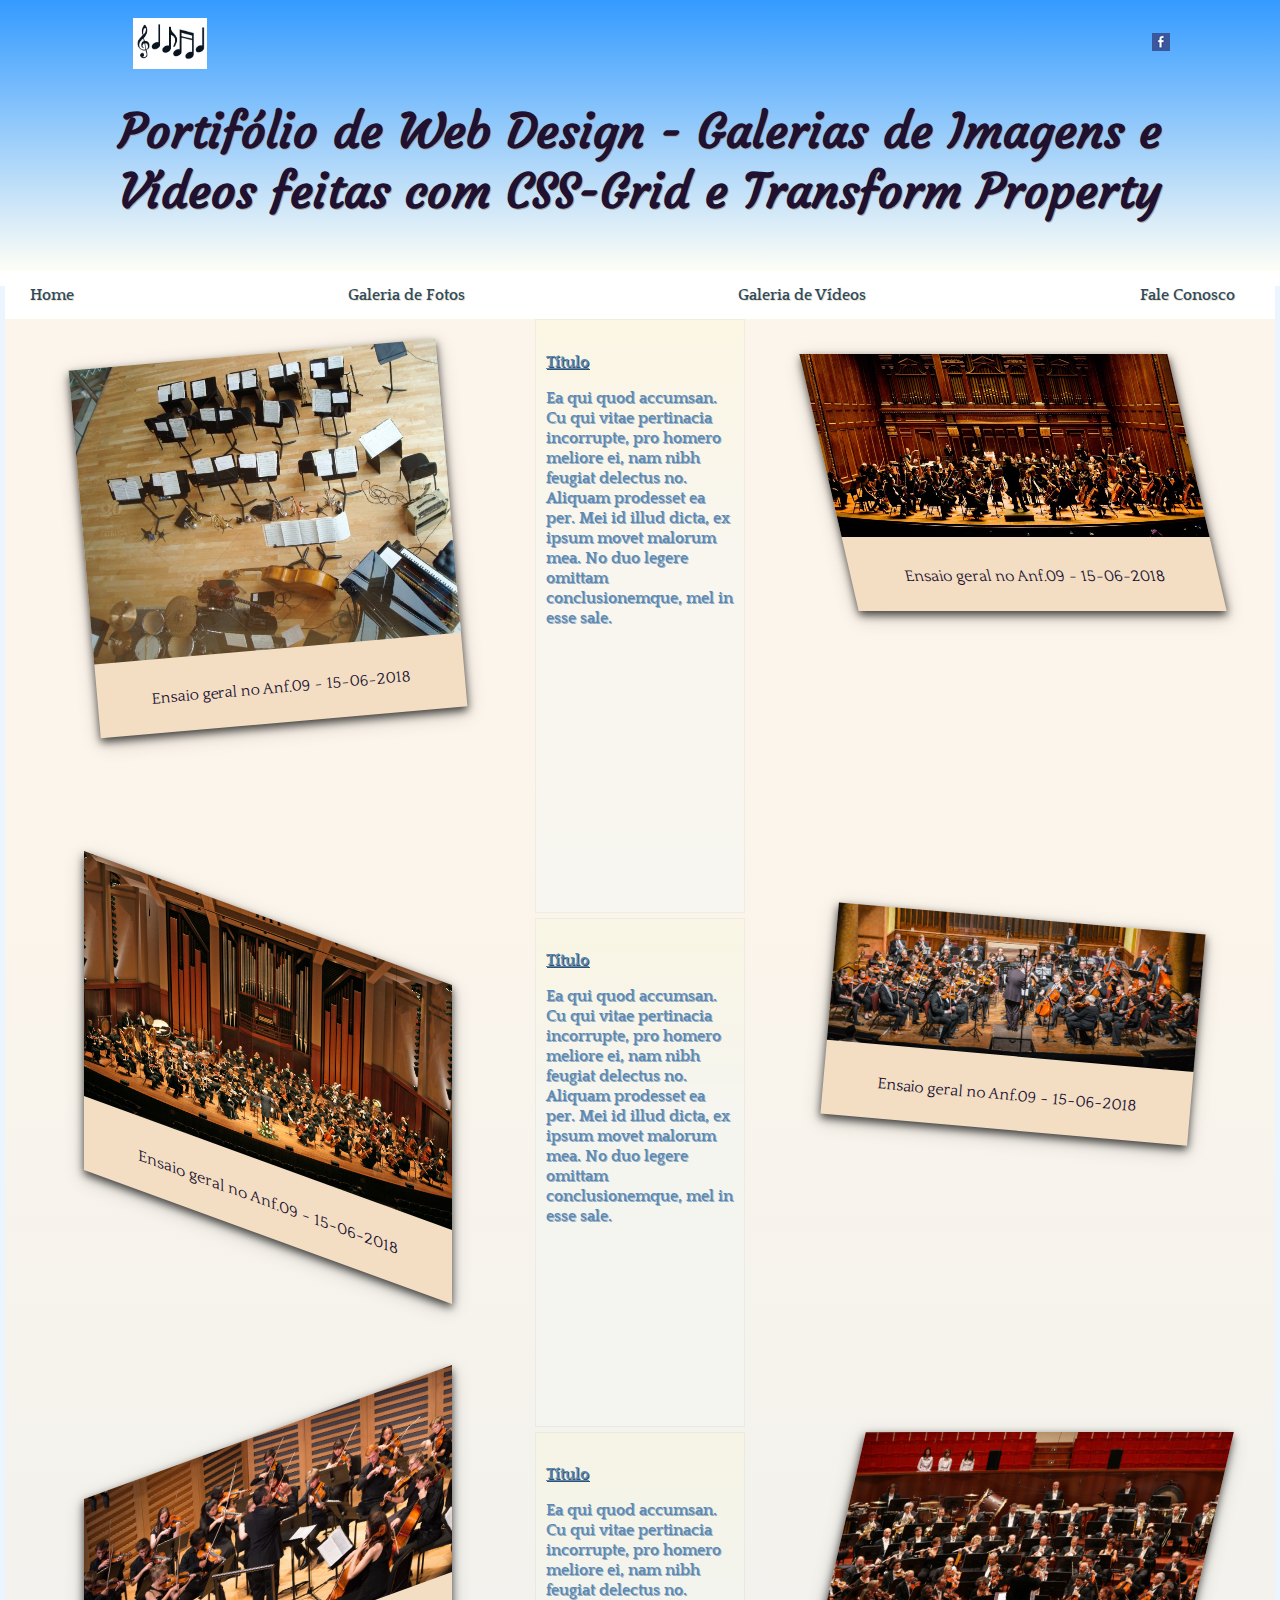
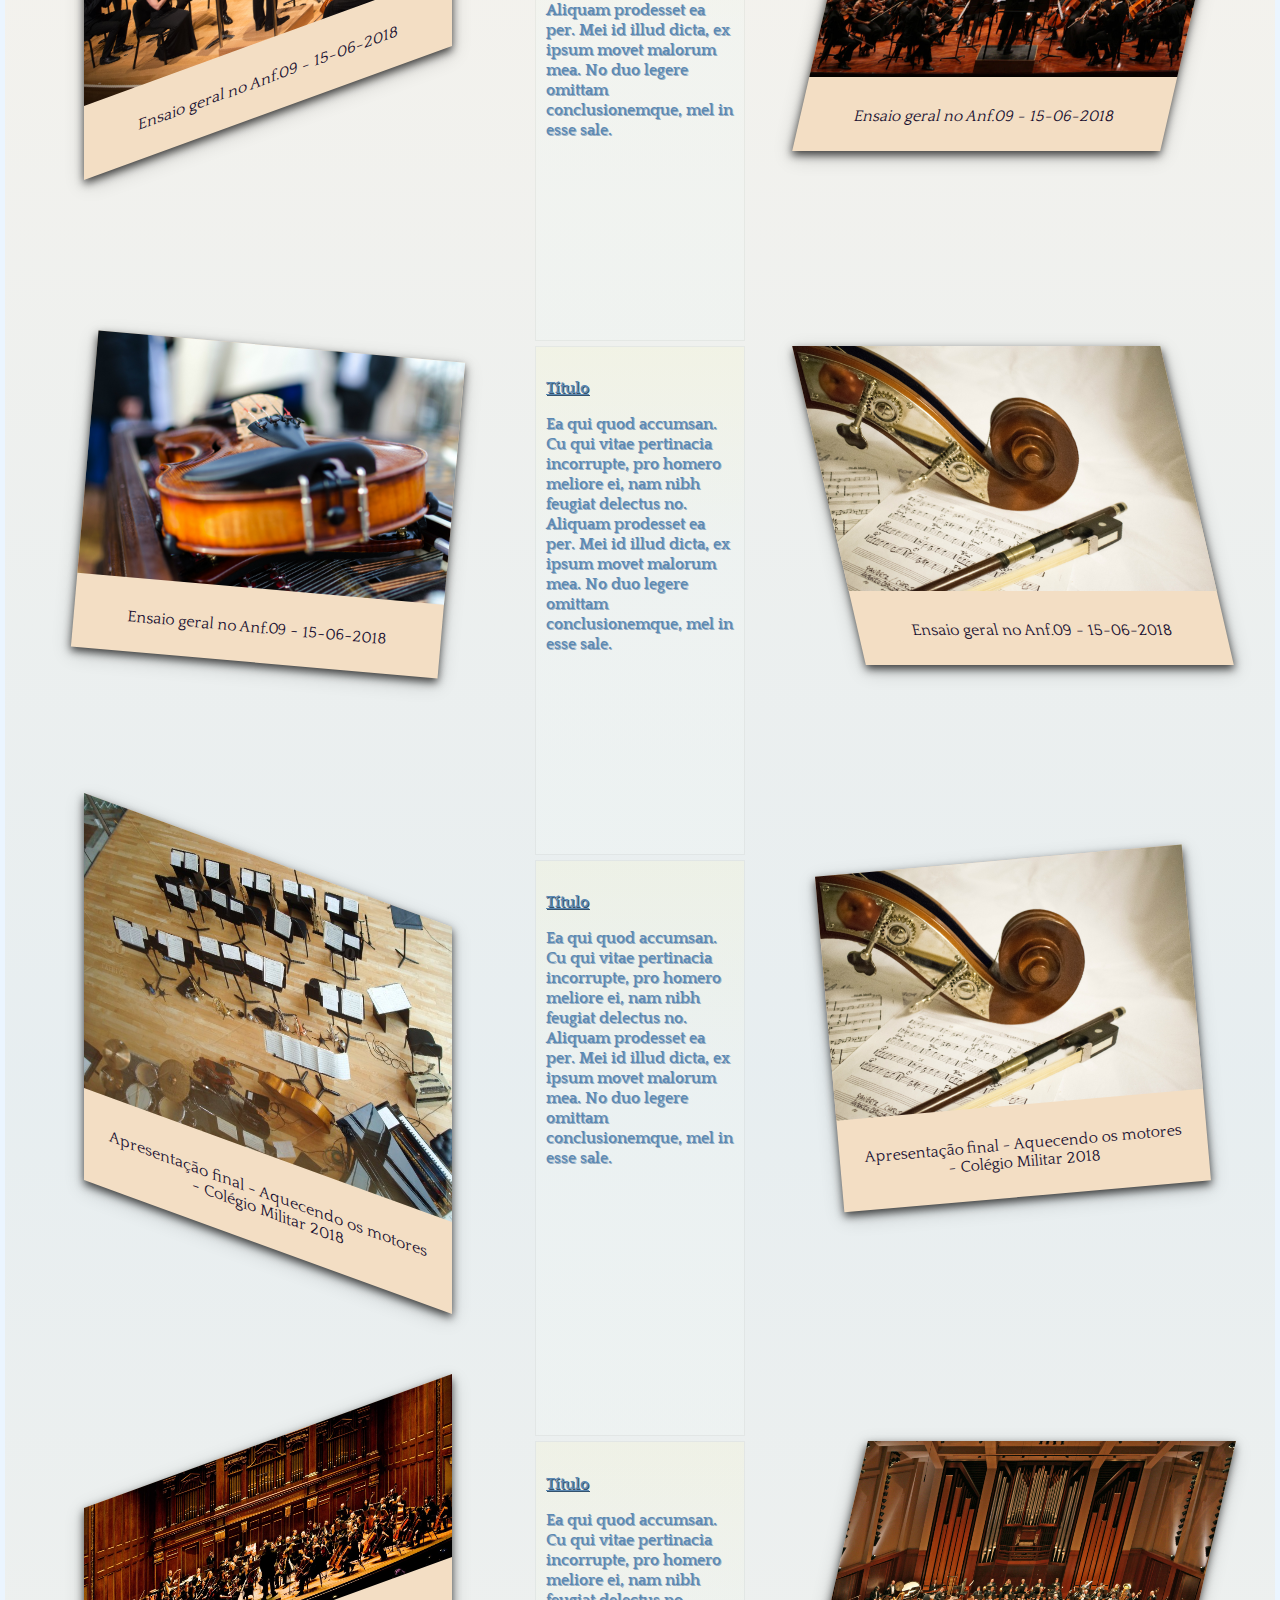
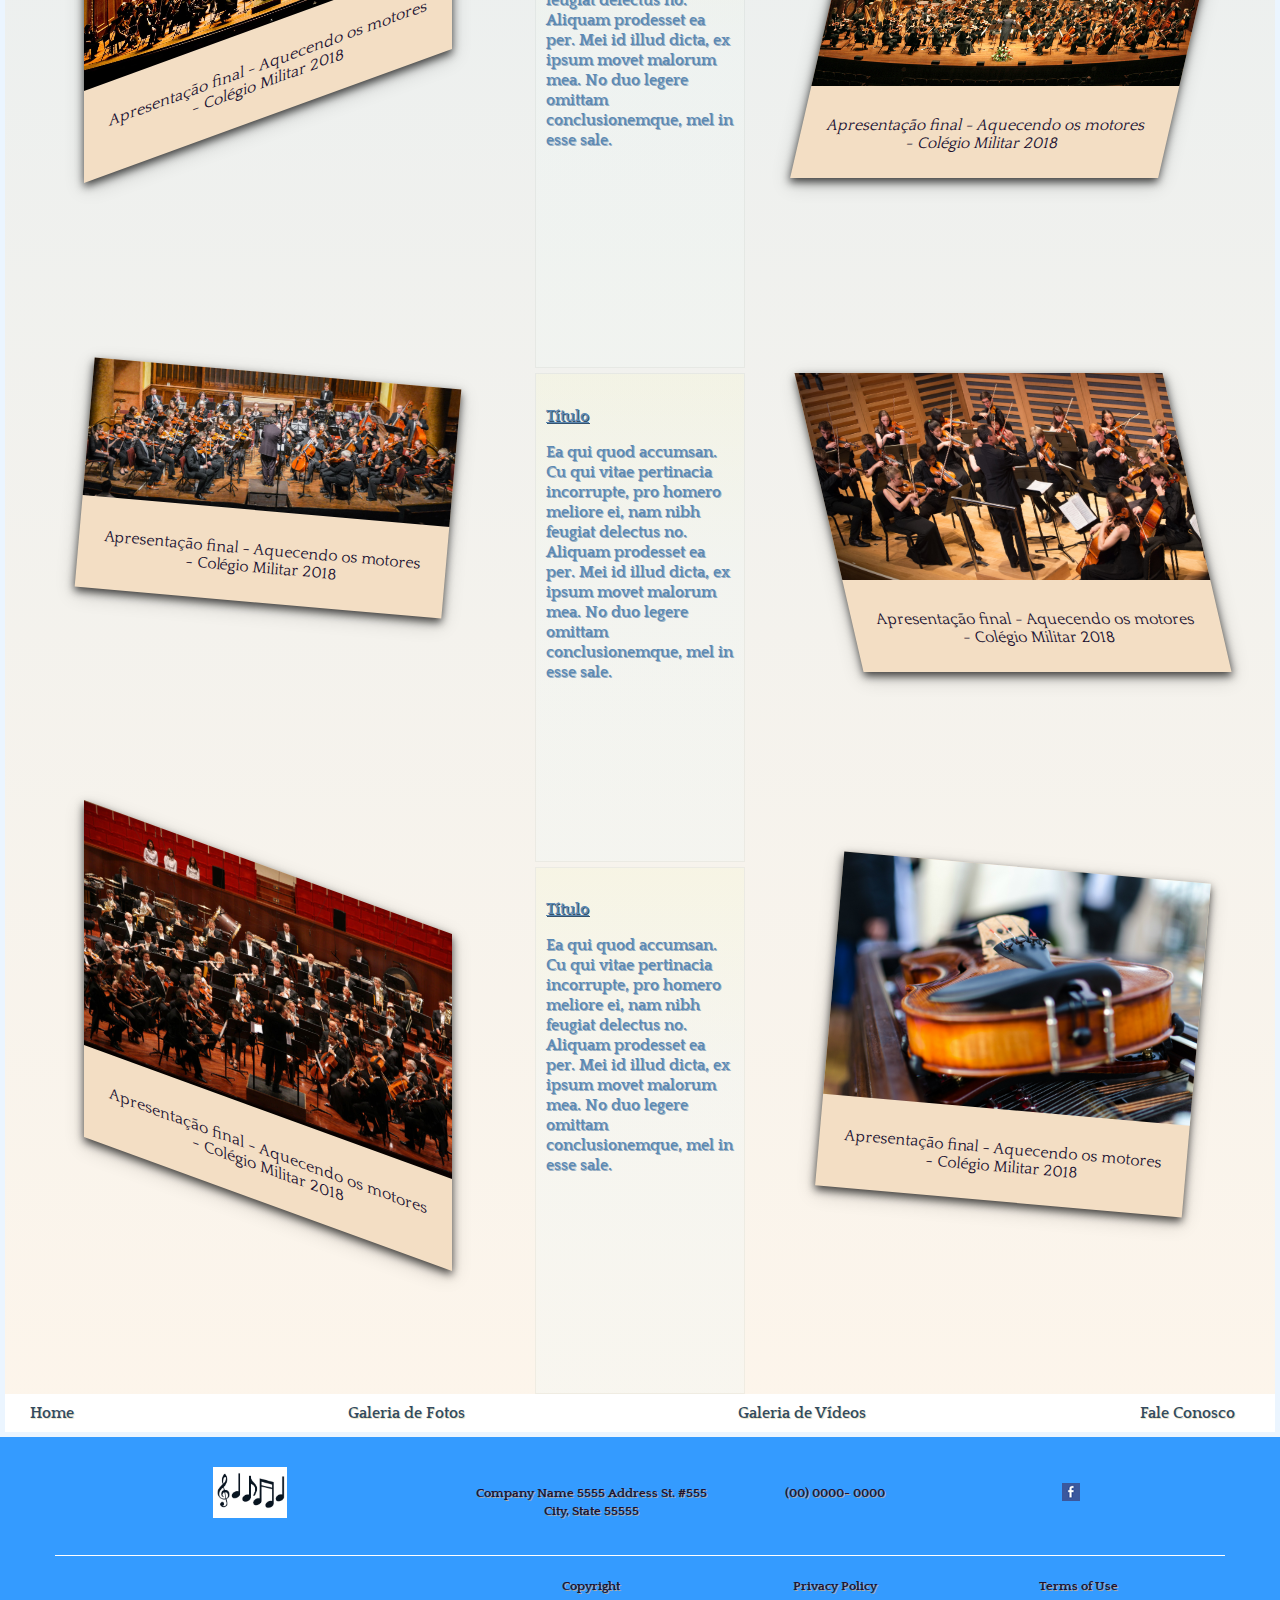
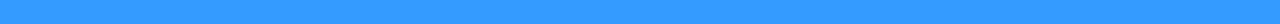
<file: coro-galeria-de-imagens-teste-de-borda.html>
<!DOCTYPE html>
<html>
  <head>
    <meta charset="UTF-8">
    <meta name="viewport" content="width=device-width, initial-scale=1.0">
    <title>Portifólio de Web Design - CSS3 com Grid System e Transform Property</title>
	<meta name="description" content="Mais um projeto web para portifólio. Trata-se de um Design em CSS3 com Grid System e Transform Property." />
	
	<link href="https://fonts.googleapis.com/css?family=Courgette" rel="stylesheet">
	<link href="https://fonts.googleapis.com/css?family=Quattrocento" rel="stylesheet">
	
    <!--<link rel="stylesheet" href="css/stylesheet-amigos-coralUNB.css" type="text/css"> -->
	<link rel="stylesheet" href="css/stylesheet-amigos-coralUNB-pagInternas.css" type="text/css">
	<link 
		rel="stylesheet" 
		href="https://use.fontawesome.com/releases/v5.0.13/css/all.css"
		integrity="sha384-DNOHZ68U8hZfKXOrtjWvjxusGo9WQnrNx2sqG0tfsghAvtVlRW3tvkXWZh58N9jp"
		crossorigin="anonymous"
	/>
	
</head>
<body>
 <header class="header-primary">
      <div class="container">
        <div class="flex-container flex-centered flex-justify-between">
			<!-- <h2>logotipo</h2> -->
			<a class="logo logo-primary">
				<img src="multimidia/notas.jpg" alt="logotipo com uma imagem de notas musicais" />
			</a>
			<div class="social social-primary">
					<ul>
						<li><a href="https://www.facebook.com/CoroSinfonicoComunitariodaUnB/" target="_blank"><img src="multimidia/facebook.png" alt="facebook" /></a></li>
						<!--<li><a href="#"><img src="multimidia/github.png" alt="github" /></a></li>
						<li><a href="#"><img src="multimidia/gplus.png" alt="google-plus" /></a></li>
						<li><a href="#"><img src="multimidia/rss.png" alt="rss" /></a></li>
						<li><a href="#"><img src="multimidia/twitter.png" alt="rwitter" /></a></li>-->
					</ul>
			</div>
		</div>
		<h1>Portifólio de Web Design - Galerias de Imagens e Vídeos feitas com CSS-Grid e Transform Property</h1>
      </div>
    </header>
<main style="border: 5px solid rgba(30, 144, 255, 0.09); border-top: none;">
	<nav class="nav nav-primary">
		<ul class="flex-container flex-centered flex-justify-between">
			<li class="pad-sm"><a href="index.html">Home</a></li>
			<li class="pad-sm"><a href="coro-galeria-de-imagens.html">Galeria de Fotos</a></li>
			<li class="not-pad-sm"><a href="coro-galeria-de-videos.html">Galeria de Vídeos</a></li>
			<!--<li><a href="#">Link 3</a></li>-->
			<li class="not-pad-sm"><a href="#contato">Fale Conosco</a></li>
		</ul>
	</nav>
	<div class="grid">
	  <div class="item item1">
		<div class="polaroid efeito-x">
			<a target="_blank" href="multimidia/aerial-view-orchestra.jpg">
				<img src="multimidia/aerial-view-orchestra.jpg" alt="Ensaio geral do Coro Sinfônico com orquestra" />
			</a>
			<div class="polaroid-text">
				<p>Ensaio geral no Anf.09 - 15-06-2018</p>
			</div>
		</div>
	  </div>
	  <div class="item item2">
		<div class="polaroid efeito-b">
			<a target="_blank" href="multimidia/orquestra-2.jpg">
				<img src="multimidia/orquestra-2.jpg" alt="Ensaio geral do Coro Sinfônico com orquestra" />
			</a>
			<div class="polaroid-text">
				<p>Ensaio geral no Anf.09 - 15-06-2018</p>
			</div>
		</div>
	  </div>
		<div class="texto texto1">
			<h4>Título</h4>
			<p>Ea qui quod accumsan. Cu qui vitae pertinacia incorrupte, pro homero meliore ei, nam nibh feugiat delectus no. Aliquam prodesset ea per. Mei id illud dicta, ex ipsum movet malorum mea. No duo legere omittam conclusionemque, mel in esse sale.</p>
		</div>
	  <div class="item item3">
		<div class="polaroid efeito-c">
			<a target="_blank" href="multimidia/orquestra-3.jpg">
				<img src="multimidia/orquestra-3.jpg" alt="Ensaio geral do Coro Sinfônico com orquestra" />
			</a>
			<div class="polaroid-text">
				<p>Ensaio geral no Anf.09 - 15-06-2018</p>
			</div>
		</div>
	  </div>
	  <div class="item item4">
		<div class="polaroid efeito-d">
			<a target="_blank" href="multimidia/orquestra-4-small.jpg">
				<img src="multimidia/orquestra-4-small.jpg" alt="Ensaio geral do Coro Sinfônico com orquestra" />
			</a>
			<div class="polaroid-text">
				<p>Ensaio geral no Anf.09 - 15-06-2018</p>
			</div>
		</div>
	  </div>
		<div class="texto texto2">
			<h4>Título</h4>
			<p>Ea qui quod accumsan. Cu qui vitae pertinacia incorrupte, pro homero meliore ei, nam nibh feugiat delectus no. Aliquam prodesset ea per. Mei id illud dicta, ex ipsum movet malorum mea. No duo legere omittam conclusionemque, mel in esse sale.</p>
		</div>
	  <div class="item item5">
		<div class="polaroid efeito-e">
			<a target="_blank" href="multimidia/orquestra-5.jpg">
				<img src="multimidia/orquestra-5.jpg" alt="Ensaio geral do Coro Sinfônico com orquestra" />
			</a>
			<div class="polaroid-text">
				<p>Ensaio geral no Anf.09 - 15-06-2018</p>
			</div>
		</div>
	  </div>
	  <div class="item item6">
		<div class="polaroid efeito-f">
			<a target="_blank" href="multimidia/orquestra-6-small.jpg">
				<img src="multimidia/orquestra-6-small.jpg" alt="Ensaio geral do Coro Sinfônico com orquestra" />
			</a>
			<div class="polaroid-text">
				<p>Ensaio geral no Anf.09 - 15-06-2018</p>
			</div>
		</div>
	  </div>
		<div class="texto texto3">
			<h4>Título</h4>
			<p>Ea qui quod accumsan. Cu qui vitae pertinacia incorrupte, pro homero meliore ei, nam nibh feugiat delectus no. Aliquam prodesset ea per. Mei id illud dicta, ex ipsum movet malorum mea. No duo legere omittam conclusionemque, mel in esse sale.</p>
		</div>
	  <div class="item item7">
		<div class="polaroid efeito-d">
			<a target="_blank" href="multimidia/acoustic-background-band.jpg">
				<img src="multimidia/acoustic-background-band.jpg" alt="Ensaio geral do Coro Sinfônico com orquestra" />
			</a>
			<div class="polaroid-text">
				<p>Ensaio geral no Anf.09 - 15-06-2018</p>
			</div>
		</div>
	  </div>
	  <div class="item item8">
		<div class="polaroid efeito-b">
			<a target="_blank" href="multimidia/arc-art-bass.jpg">
				<img src="multimidia/arc-art-bass.jpg" alt="Ensaio geral do Coro Sinfônico com orquestra" />
			</a>
			<div class="polaroid-text">
				<p>Ensaio geral no Anf.09 - 15-06-2018</p>
			</div>
		</div>
	  </div>
		<div class="texto texto4">
			<h4>Título</h4>
			<p>Ea qui quod accumsan. Cu qui vitae pertinacia incorrupte, pro homero meliore ei, nam nibh feugiat delectus no. Aliquam prodesset ea per. Mei id illud dicta, ex ipsum movet malorum mea. No duo legere omittam conclusionemque, mel in esse sale.</p>
		</div>
	  <div class="item item9">	
		<div class="polaroid efeito-c">
			<a target="_blank" href="multimidia/aerial-view-orchestra.jpg">
				<img src="multimidia/aerial-view-orchestra.jpg" alt="Aquecimento para a apresentação do dia 21-06-2018" />
			</a>
			<div class="polaroid-text">
				<p>Apresentação final - Aquecendo os motores - Colégio Militar 2018</p>
			</div>
		</div>
	  </div>	
	  <div class="item item10">	
		<div class="polaroid efeito-x"> 
			<a target="_blank" href="multimidia/arc-art-bass.jpg">
				<img src="multimidia/arc-art-bass.jpg" alt="Aquecimento para a apresentação do dia 21-06-2018" />
			</a>
			<div class="polaroid-text">
				<p>Apresentação final - Aquecendo os motores - Colégio Militar 2018</p>
			</div>
		</div>
	  </div>
		<div class="texto texto5">
			<h4>Título</h4>
			<p>Ea qui quod accumsan. Cu qui vitae pertinacia incorrupte, pro homero meliore ei, nam nibh feugiat delectus no. Aliquam prodesset ea per. Mei id illud dicta, ex ipsum movet malorum mea. No duo legere omittam conclusionemque, mel in esse sale.</p>
		</div>
      <div class="item item11">
		<div class="polaroid efeito-e">
			<a target="_blank" href="multimidia/orquestra-2.jpg">
				<img src="multimidia/orquestra-2.jpg" alt="Aquecimento para a apresentação do dia 21-06-2018" />
			</a>
			<div class="polaroid-text">
				<p>Apresentação final - Aquecendo os motores - Colégio Militar 2018</p>
			</div>
		</div>
	  </div>
	  <div class="item item12">
		<div class="polaroid efeito-f">
			<a target="_blank" href="multimidia/orquestra-3.jpg">
				<img src="multimidia/orquestra-3.jpg" alt="Aquecimento para a apresentação do dia 21-06-2018" />
			</a>
			<div class="polaroid-text">
				<p>Apresentação final - Aquecendo os motores - Colégio Militar 2018</p>
			</div>
		</div>
	  </div>	
		<div class="texto texto6">
			<h4>Título</h4>
			<p>Ea qui quod accumsan. Cu qui vitae pertinacia incorrupte, pro homero meliore ei, nam nibh feugiat delectus no. Aliquam prodesset ea per. Mei id illud dicta, ex ipsum movet malorum mea. No duo legere omittam conclusionemque, mel in esse sale.</p>
		</div>
	  <div class="item item13">
		<div class="polaroid efeito-d">
			<a target="_blank" href="multimidia/orquestra-4-small.jpg">
				<img src="multimidia/orquestra-4-small.jpg" alt="Aquecimento para a apresentação do dia 21-06-2018" />
			</a>
			<div class="polaroid-text">
				<p>Apresentação final - Aquecendo os motores - Colégio Militar 2018</p>
			</div>
		</div>
	  </div>
	  <div class="item item4">
		<div class="polaroid efeito-b">
			<a target="_blank" href="multimidia/orquestra-5.jpg">
				<img src="multimidia/orquestra-5.jpg" alt="Aquecimento para a apresentação do dia 21-06-2018" />
			</a>
			<div class="polaroid-text">
				<p>Apresentação final - Aquecendo os motores - Colégio Militar 2018</p>
			</div>
		</div>
	  </div>
		<div class="texto texto7">
			<h4>Título</h4>
			<p>Ea qui quod accumsan. Cu qui vitae pertinacia incorrupte, pro homero meliore ei, nam nibh feugiat delectus no. Aliquam prodesset ea per. Mei id illud dicta, ex ipsum movet malorum mea. No duo legere omittam conclusionemque, mel in esse sale.</p>
		</div>
	  <div class="item item15">
		<div class="polaroid efeito-c">
			<a target="_blank" href="multimidia/orquestra-6-small.jpg">
				<img src="multimidia/orquestra-6-small.jpg" alt="Aquecimento para a apresentação do dia 21-06-2018" />
			</a>
			<div class="polaroid-text">
				<p>Apresentação final - Aquecendo os motores - Colégio Militar 2018</p>
			</div>
		</div>
	  </div>
	  <div class="item item16">
		<div class="polaroid efeito-d">
			<a target="_blank" href="multimidia/acoustic-background-band.jpg">
				<img src="multimidia/acoustic-background-band.jpg" alt="Aquecimento para a apresentação do dia 21-06-2018" />
			</a>
			<div class="polaroid-text">
				<p>Apresentação final - Aquecendo os motores - Colégio Militar 2018</p>
			</div>
		</div> 
	  </div>
		<div class="texto texto8">
			<h4>Título</h4>
			<p>Ea qui quod accumsan. Cu qui vitae pertinacia incorrupte, pro homero meliore ei, nam nibh feugiat delectus no. Aliquam prodesset ea per. Mei id illud dicta, ex ipsum movet malorum mea. No duo legere omittam conclusionemque, mel in esse sale.</p>
		</div>
    </div> <!-- /.grid -->
  <nav class="nav nav-secundary">
		<ul class="flex-container flex-centered flex-justify-between">
			<li class="pad-sm"><a href="index.html">Home</a></li>
			<li class="pad-sm"><a href="coro-galeria-de-imagens.html">Galeria de Fotos</a></li>
			<li class="not-pad-sm"><a href="coro-galeria-de-videos.html">Galeria de Vídeos</a></li>
			<!--<li><a href="#">Link 3</a></li>-->
			<li class="not-pad-sm"><a href="#contato">Fale Conosco</a></li>
		</ul>
	</nav>
</main> 
<footer id="contato" class="background-primary">
      <div class="container">
        <div class="row flex-container flex-justify-between">
			<div id="position-sm-1-3" class="col-1-3">
				<div class="container">
					<!-- <h2>logotipo</h2> -->
					<a class="logo logo-primary">
						 <img src="multimidia/notas.jpg" alt="logotipo com uma imagem de notas musicais" /> 
					</a>
				</div>
			</div>
			<div id="position-sm-1-4" class="col-1-4">
				<div class="container"><p><i class="fas fa-map-marker"></i><small>Company Name 5555 Address St. #555 City, State 55555</small></p></div>
			</div>
			<div id="position-sm-1-6" class="col-1-6">
				<div class="container"><p><i class="fas fa-phone-square"></i><small>(00) 0000- 0000</small></p></div>
			</div>
			<div id="position-sm-1-6" class="col-1-4 social social-secundary">
				<div class="container">					
					<ul>
						<li><a href="https://www.facebook.com/CoroSinfonicoComunitariodaUnB/" target="_blank"><img src="multimidia/facebook.png" alt="facebook" /></a></li>
						<!--<li><a href="#"><img src="multimidia/github.png" alt="github" /></a></li>
						<li><a href="#"><img src="multimidia/gplus.png" alt="google-plus" /></a></li>
						<li><a href="#"><img src="multimidia/rss.png" alt="rss" /></a></li>
						<li><a href="#"><img src="multimidia/twitter.png" alt="rwitter" /></a></li>-->
					</ul>				
				</div>
			</div>
		</div>
		<div class="row">
			<div class="col-1-3 coluna-vazia">
				<div class="container"><!-- do not collapse --></div>
			</div>
			<div class="col-1-4">
				<div class="container"><small>Copyright</small></div>
			</div>
			<div class="col-1-6">
				<div class="container"><small>Privacy Policy</small></div>
			</div>
			<div class="col-1-4">
				<div class="container"><small>Terms of Use</small></div>
			</div>
		</div>
      </div>
    </footer>
</body>
</html>
</file>
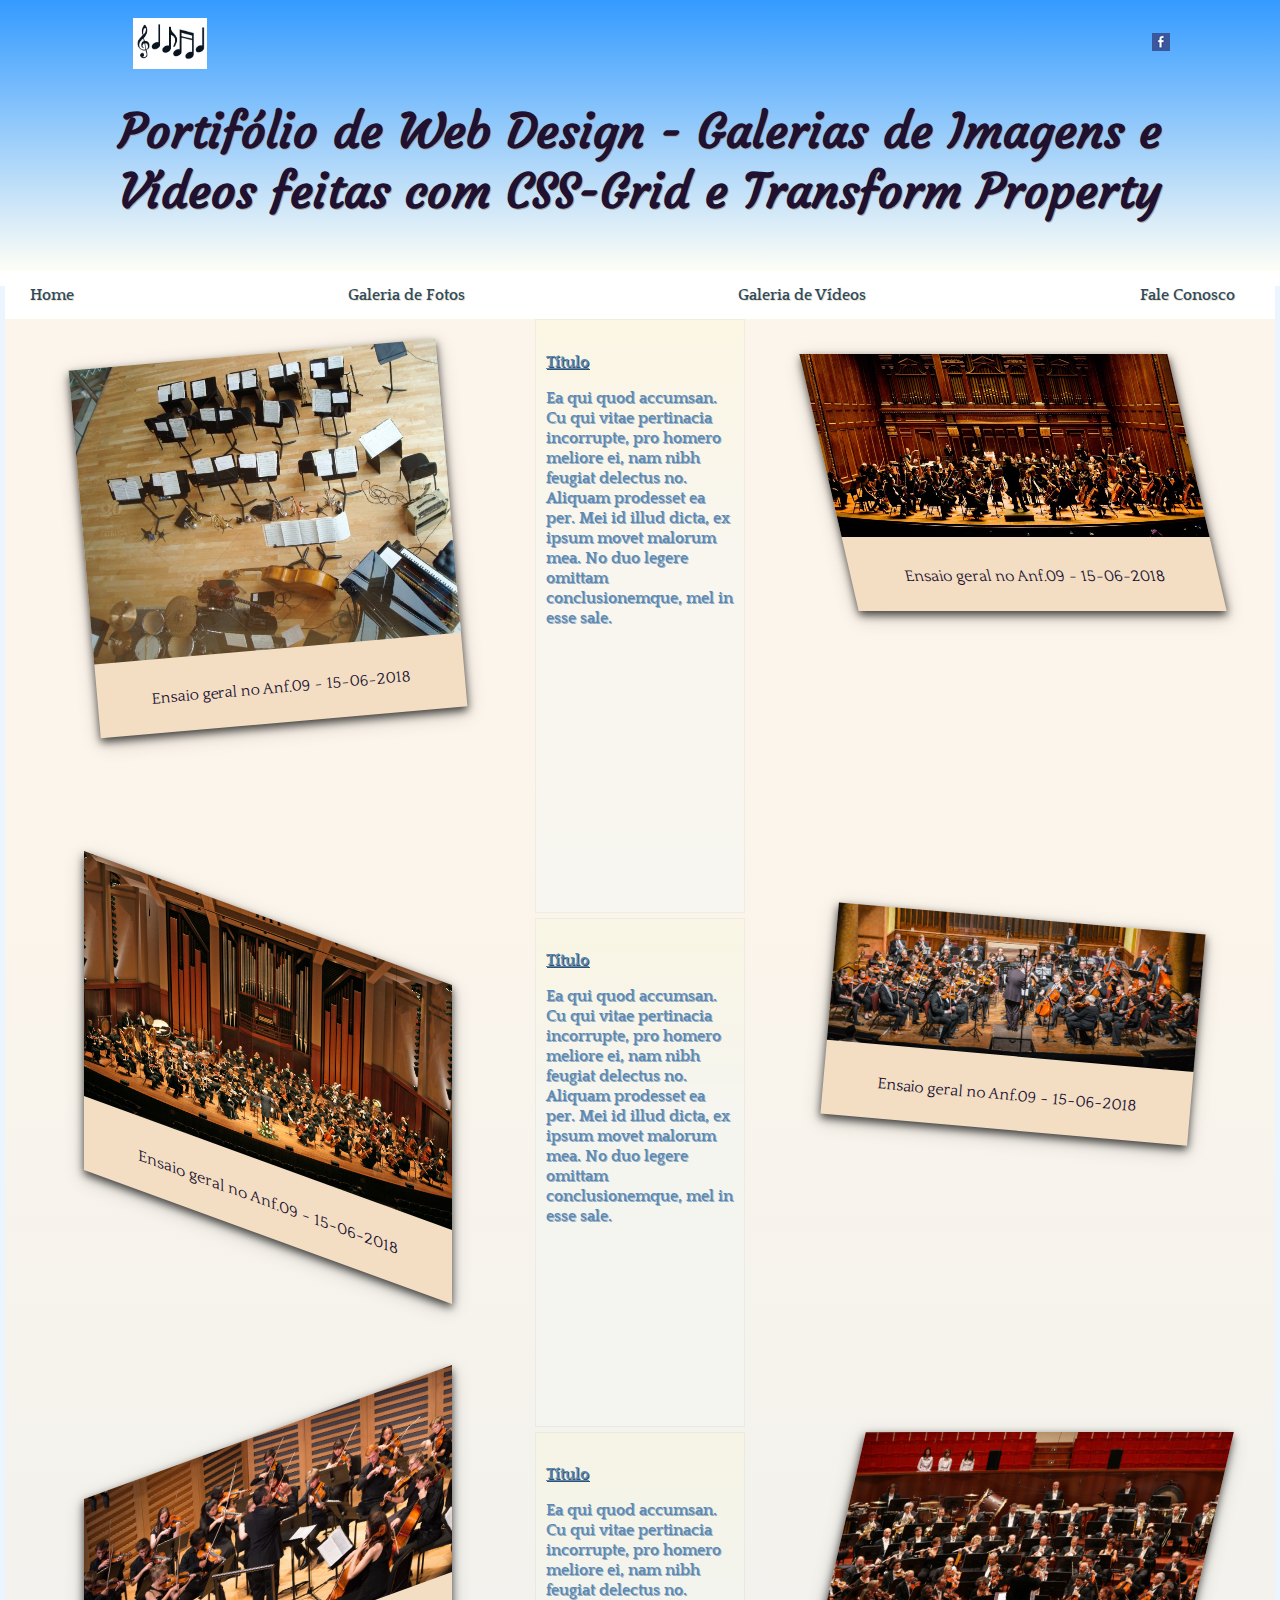
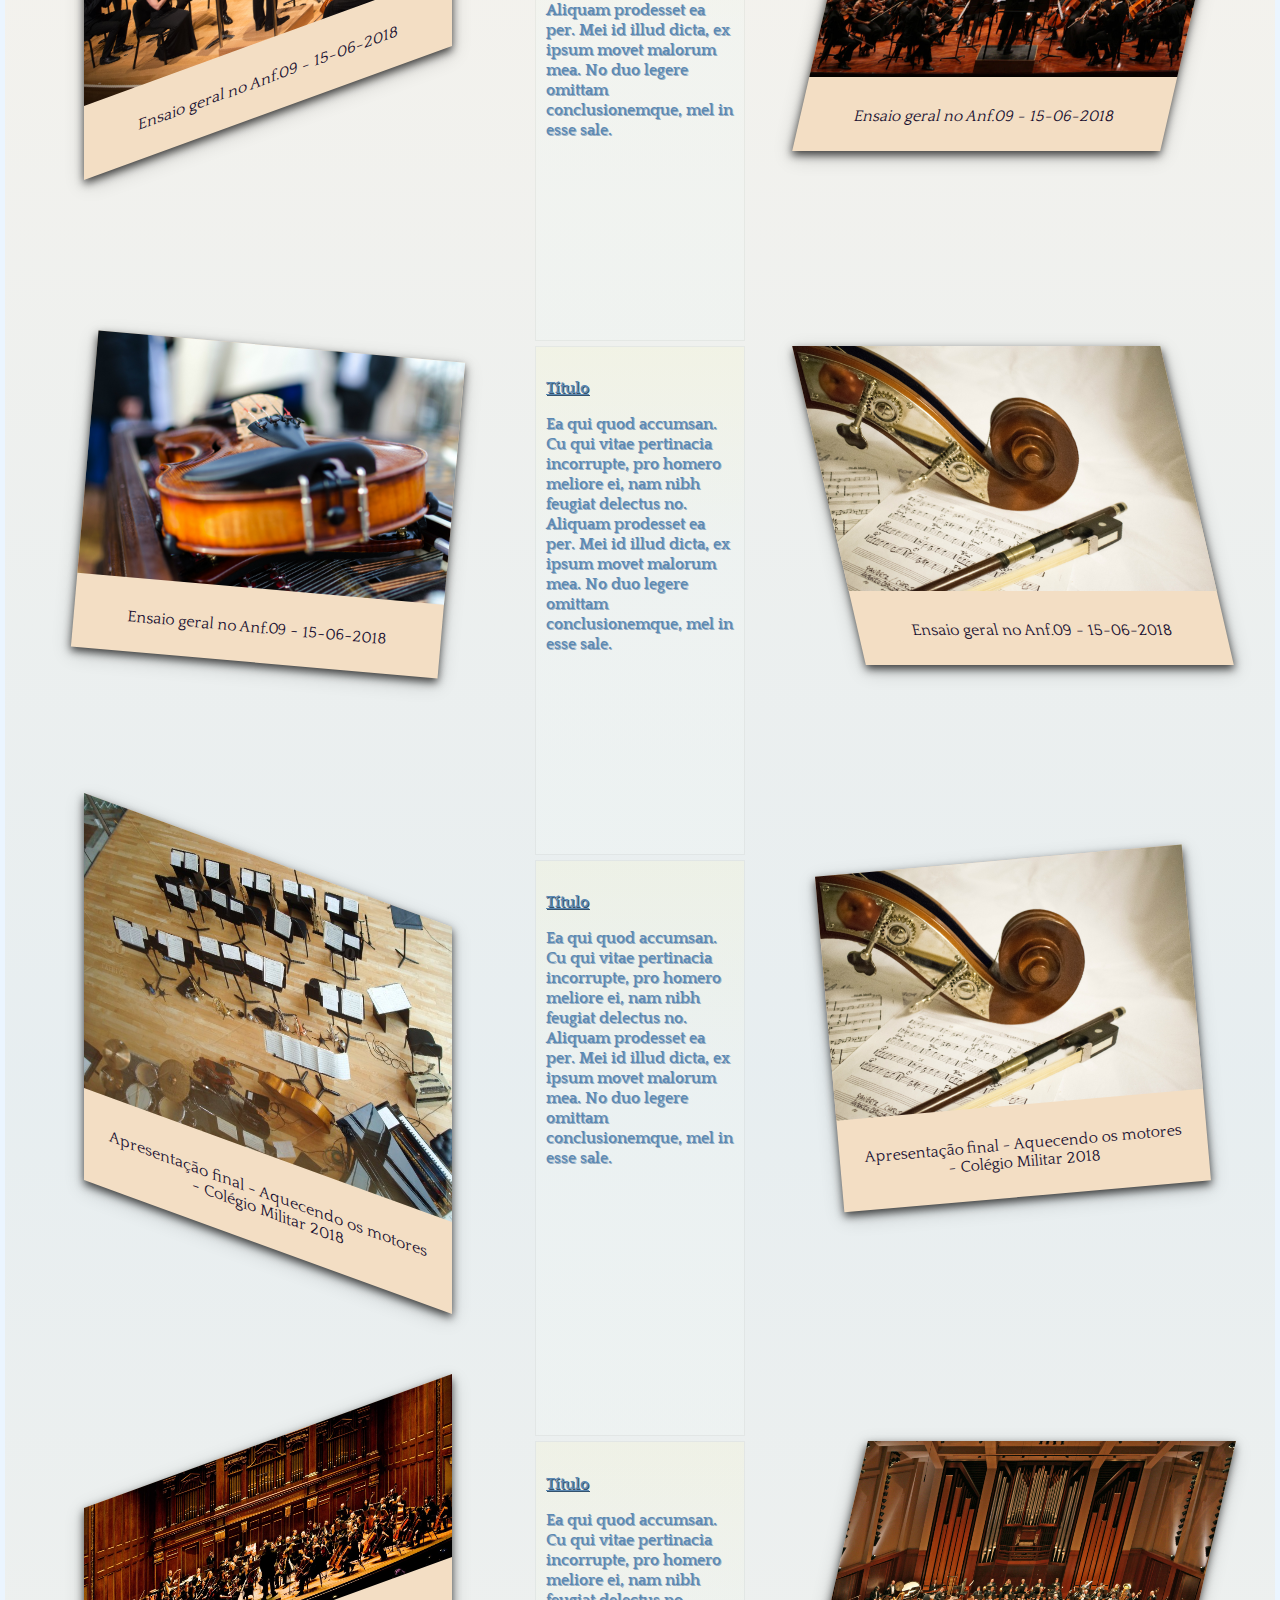
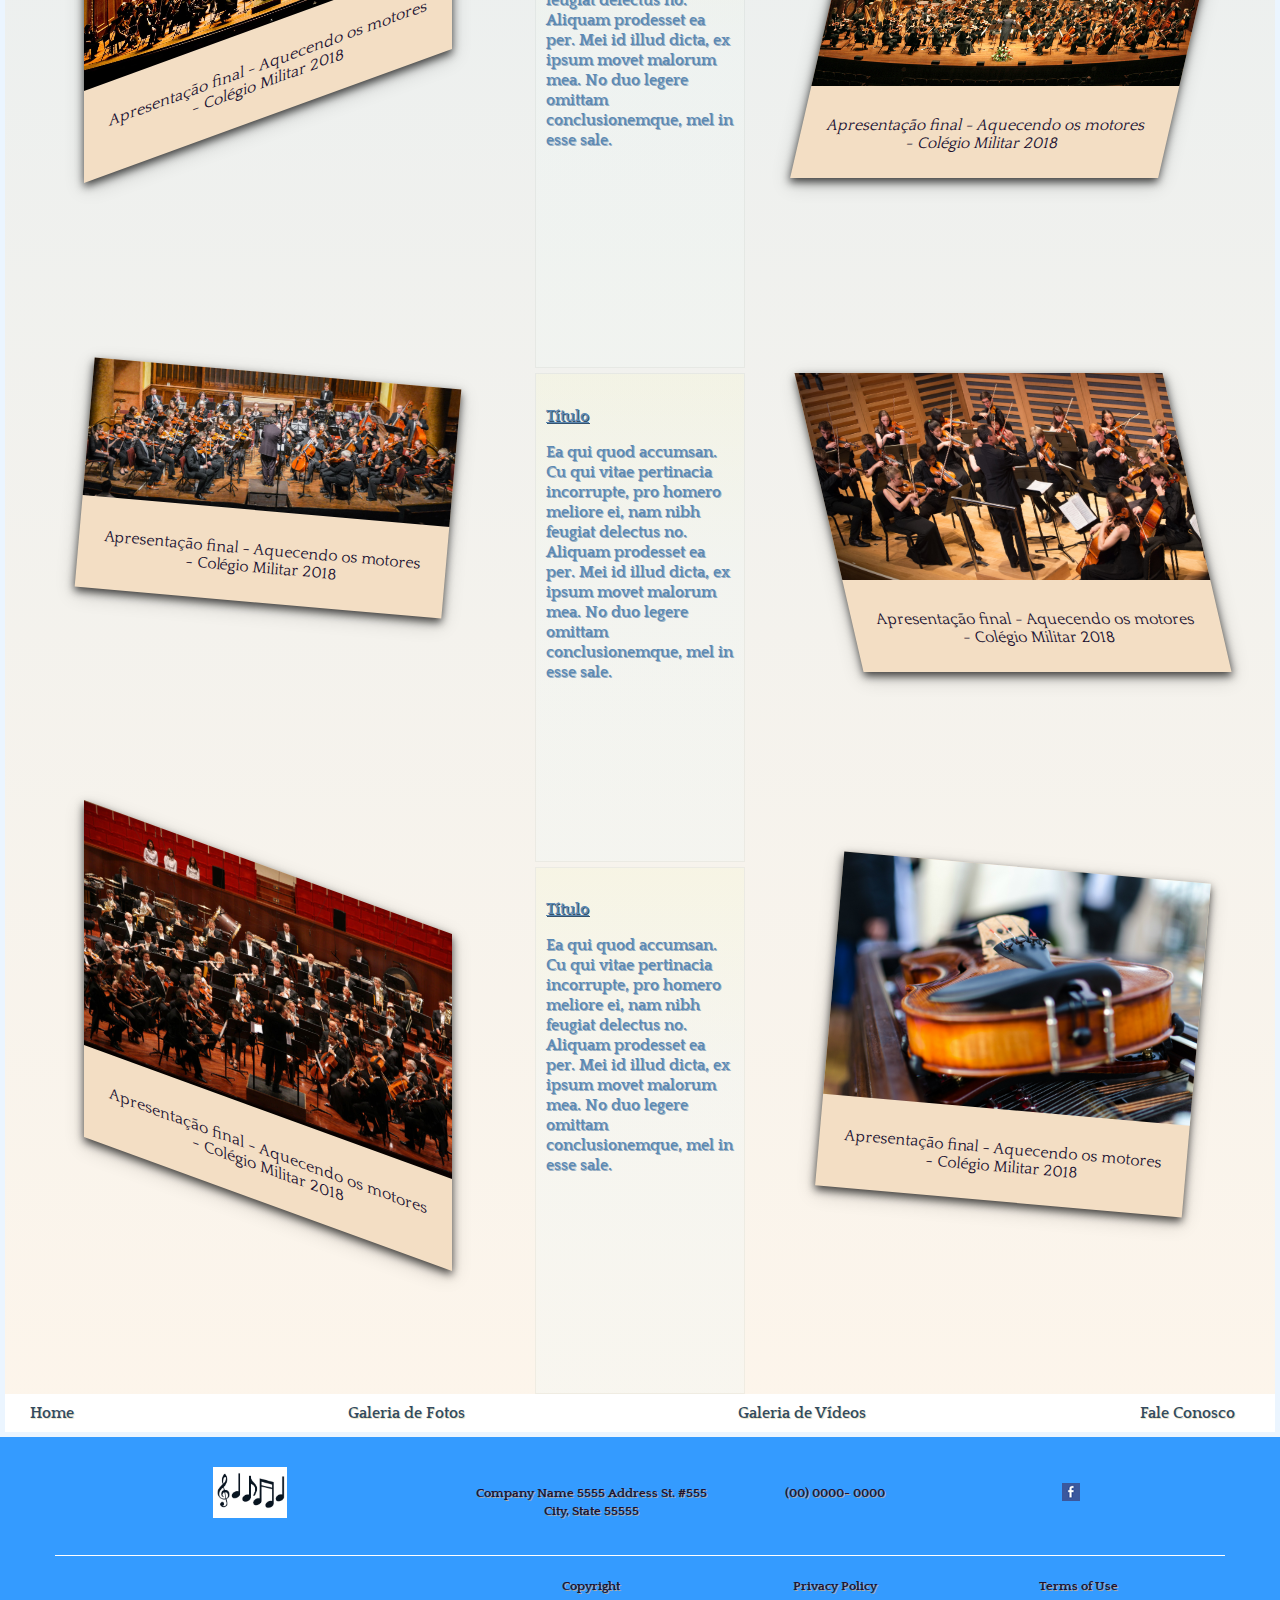
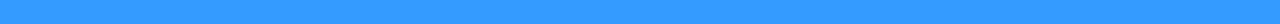
<file: coro-galeria-de-imagens.html>
<!DOCTYPE html>
<html>
  <head>
    <meta charset="UTF-8">
    <meta name="viewport" content="width=device-width, initial-scale=1.0">
    <title>Portifólio de Web Design - CSS3 com Grid System e Transform Property</title>
	<meta name="description" content="Mais um projeto web para portifólio. Trata-se de um Design em CSS3 com Grid System e Transform Property." />
	
	<link href="https://fonts.googleapis.com/css?family=Courgette" rel="stylesheet">
	<link href="https://fonts.googleapis.com/css?family=Quattrocento" rel="stylesheet">
	
    <!--<link rel="stylesheet" href="css/stylesheet-amigos-coralUNB.css" type="text/css"> -->
	<link rel="stylesheet" href="css/stylesheet-amigos-coralUNB-pagInternas.css" type="text/css">
	<link 
		rel="stylesheet" 
		href="https://use.fontawesome.com/releases/v5.0.13/css/all.css"
		integrity="sha384-DNOHZ68U8hZfKXOrtjWvjxusGo9WQnrNx2sqG0tfsghAvtVlRW3tvkXWZh58N9jp"
		crossorigin="anonymous"
	/>
	
</head>
<body>
 <header class="header-primary">
      <div class="container">
        <div class="flex-container flex-centered flex-justify-between">
			<!-- <h2>logotipo</h2> -->
			<a class="logo logo-primary">
				 <img src="multimidia/notas.jpg" alt="logotipo com uma imagem de notas musicais" /> 
			</a>
			<div class="social social-primary">
					<ul>
						<li><a href="https://www.facebook.com/CoroSinfonicoComunitariodaUnB/" target="_blank"><img src="multimidia/facebook.png" alt="facebook" /></a></li>
						<!--<li><a href="#"><img src="multimidia/github.png" alt="github" /></a></li>
						<li><a href="#"><img src="multimidia/gplus.png" alt="google-plus" /></a></li>
						<li><a href="#"><img src="multimidia/rss.png" alt="rss" /></a></li>
						<li><a href="#"><img src="multimidia/twitter.png" alt="rwitter" /></a></li>-->
					</ul>
			</div>
		</div>
		<h1>Portifólio de Web Design - Galerias de Imagens e Vídeos feitas com CSS-Grid e Transform Property</h1>
      </div>
    </header>
<main>
	<nav class="nav nav-primary">
		<ul class="flex-container flex-centered flex-justify-between">
			<li class="pad-sm"><a href="index.html">Home</a></li>
			<li class="pad-sm"><a href="coro-galeria-de-imagens.html">Galeria de Fotos</a></li>
			<li class="not-pad-sm"><a href="coro-galeria-de-videos.html">Galeria de Vídeos</a></li>
			<!--<li><a href="#">Link 3</a></li>-->
			<li class="not-pad-sm"><a href="#contato">Fale Conosco</a></li>
		</ul>
	</nav>
	<div class="grid">
	  <div class="item item1">
		<div class="polaroid efeito-x">
			<a target="_blank" href="multimidia/aerial-view-orchestra.jpg">
				<img src="multimidia/aerial-view-orchestra.jpg" alt="Ensaio geral do Coro Sinfônico com orquestra" />
			</a>
			<div class="polaroid-text">
				<p>Ensaio geral no Anf.09 - 15-06-2018</p>
			</div>
		</div>
	  </div>
	  <div class="item item2">
		<div class="polaroid efeito-b">
			<a target="_blank" href="multimidia/orquestra-2.jpg">
				<img src="multimidia/orquestra-2.jpg" alt="Ensaio geral do Coro Sinfônico com orquestra" />
			</a>
			<div class="polaroid-text">
				<p>Ensaio geral no Anf.09 - 15-06-2018</p>
			</div>
		</div>
	  </div>
		<div class="texto texto1">
			<h4>Título</h4>
			<p>Ea qui quod accumsan. Cu qui vitae pertinacia incorrupte, pro homero meliore ei, nam nibh feugiat delectus no. Aliquam prodesset ea per. Mei id illud dicta, ex ipsum movet malorum mea. No duo legere omittam conclusionemque, mel in esse sale.</p>
		</div>
	  <div class="item item3">
		<div class="polaroid efeito-c">
			<a target="_blank" href="multimidia/orquestra-3.jpg">
				<img src="multimidia/orquestra-3.jpg" alt="Ensaio geral do Coro Sinfônico com orquestra" />
			</a>
			<div class="polaroid-text">
				<p>Ensaio geral no Anf.09 - 15-06-2018</p>
			</div>
		</div>
	  </div>
	  <div class="item item4">
		<div class="polaroid efeito-d">
			<a target="_blank" href="multimidia/orquestra-4-small.jpg">
				<img src="multimidia/orquestra-4-small.jpg" alt="Ensaio geral do Coro Sinfônico com orquestra" />
			</a>
			<div class="polaroid-text">
				<p>Ensaio geral no Anf.09 - 15-06-2018</p>
			</div>
		</div>
	  </div>
		<div class="texto texto2">
			<h4>Título</h4>
			<p>Ea qui quod accumsan. Cu qui vitae pertinacia incorrupte, pro homero meliore ei, nam nibh feugiat delectus no. Aliquam prodesset ea per. Mei id illud dicta, ex ipsum movet malorum mea. No duo legere omittam conclusionemque, mel in esse sale.</p>
		</div>
	  <div class="item item5">
		<div class="polaroid efeito-e">
			<a target="_blank" href="multimidia/orquestra-5.jpg">
				<img src="multimidia/orquestra-5.jpg" alt="Ensaio geral do Coro Sinfônico com orquestra" />
			</a>
			<div class="polaroid-text">
				<p>Ensaio geral no Anf.09 - 15-06-2018</p>
			</div>
		</div>
	  </div>
	  <div class="item item6">
		<div class="polaroid efeito-f">
			<a target="_blank" href="multimidia/orquestra-6-small.jpg">
				<img src="multimidia/orquestra-6-small.jpg" alt="Ensaio geral do Coro Sinfônico com orquestra" />
			</a>
			<div class="polaroid-text">
				<p>Ensaio geral no Anf.09 - 15-06-2018</p>
			</div>
		</div>
	  </div>
		<div class="texto texto3">
			<h4>Título</h4>
			<p>Ea qui quod accumsan. Cu qui vitae pertinacia incorrupte, pro homero meliore ei, nam nibh feugiat delectus no. Aliquam prodesset ea per. Mei id illud dicta, ex ipsum movet malorum mea. No duo legere omittam conclusionemque, mel in esse sale.</p>
		</div>
	  <div class="item item7">
		<div class="polaroid efeito-d">
			<a target="_blank" href="multimidia/acoustic-background-band.jpg">
				<img src="multimidia/acoustic-background-band.jpg" alt="Ensaio geral do Coro Sinfônico com orquestra" />
			</a>
			<div class="polaroid-text">
				<p>Ensaio geral no Anf.09 - 15-06-2018</p>
			</div>
		</div>
	  </div>
	  <div class="item item8">
		<div class="polaroid efeito-b">
			<a target="_blank" href="multimidia/arc-art-bass.jpg">
				<img src="multimidia/arc-art-bass.jpg" alt="Ensaio geral do Coro Sinfônico com orquestra" />
			</a>
			<div class="polaroid-text">
				<p>Ensaio geral no Anf.09 - 15-06-2018</p>
			</div>
		</div>
	  </div>
		<div class="texto texto4">
			<h4>Título</h4>
			<p>Ea qui quod accumsan. Cu qui vitae pertinacia incorrupte, pro homero meliore ei, nam nibh feugiat delectus no. Aliquam prodesset ea per. Mei id illud dicta, ex ipsum movet malorum mea. No duo legere omittam conclusionemque, mel in esse sale.</p>
		</div>
	  <div class="item item9">	
		<div class="polaroid efeito-c">
			<a target="_blank" href="multimidia/aerial-view-orchestra.jpg">
				<img src="multimidia/aerial-view-orchestra.jpg" alt="Aquecimento para a apresentação do dia 21-06-2018" />
			</a>
			<div class="polaroid-text">
				<p>Apresentação final - Aquecendo os motores - Colégio Militar 2018</p>
			</div>
		</div>
	  </div>	
	  <div class="item item10">	
		<div class="polaroid efeito-x"> 
			<a target="_blank" href="multimidia/arc-art-bass.jpg">
				<img src="multimidia/arc-art-bass.jpg" alt="Aquecimento para a apresentação do dia 21-06-2018" />
			</a>
			<div class="polaroid-text">
				<p>Apresentação final - Aquecendo os motores - Colégio Militar 2018</p>
			</div>
		</div>
	  </div>
		<div class="texto texto5">
			<h4>Título</h4>
			<p>Ea qui quod accumsan. Cu qui vitae pertinacia incorrupte, pro homero meliore ei, nam nibh feugiat delectus no. Aliquam prodesset ea per. Mei id illud dicta, ex ipsum movet malorum mea. No duo legere omittam conclusionemque, mel in esse sale.</p>
		</div>
      <div class="item item11">
		<div class="polaroid efeito-e">
			<a target="_blank" href="multimidia/orquestra-2.jpg">
				<img src="multimidia/orquestra-2.jpg" alt="Aquecimento para a apresentação do dia 21-06-2018" />
			</a>
			<div class="polaroid-text">
				<p>Apresentação final - Aquecendo os motores - Colégio Militar 2018</p>
			</div>
		</div>
	  </div>
	  <div class="item item12">
		<div class="polaroid efeito-f">
			<a target="_blank" href="multimidia/orquestra-3.jpg">
				<img src="multimidia/orquestra-3.jpg" alt="Aquecimento para a apresentação do dia 21-06-2018" />
			</a>
			<div class="polaroid-text">
				<p>Apresentação final - Aquecendo os motores - Colégio Militar 2018</p>
			</div>
		</div>
	  </div>	
		<div class="texto texto6">
			<h4>Título</h4>
			<p>Ea qui quod accumsan. Cu qui vitae pertinacia incorrupte, pro homero meliore ei, nam nibh feugiat delectus no. Aliquam prodesset ea per. Mei id illud dicta, ex ipsum movet malorum mea. No duo legere omittam conclusionemque, mel in esse sale.</p>
		</div>
	  <div class="item item13">
		<div class="polaroid efeito-d">
			<a target="_blank" href="multimidia/orquestra-4-small.jpg">
				<img src="multimidia/orquestra-4-small.jpg" alt="Aquecimento para a apresentação do dia 21-06-2018" />
			</a>
			<div class="polaroid-text">
				<p>Apresentação final - Aquecendo os motores - Colégio Militar 2018</p>
			</div>
		</div>
	  </div>
	  <div class="item item4">
		<div class="polaroid efeito-b">
			<a target="_blank" href="multimidia/orquestra-5.jpg">
				<img src="multimidia/orquestra-5.jpg" alt="Aquecimento para a apresentação do dia 21-06-2018" />
			</a>
			<div class="polaroid-text">
				<p>Apresentação final - Aquecendo os motores - Colégio Militar 2018</p>
			</div>
		</div>
	  </div>
		<div class="texto texto7">
			<h4>Título</h4>
			<p>Ea qui quod accumsan. Cu qui vitae pertinacia incorrupte, pro homero meliore ei, nam nibh feugiat delectus no. Aliquam prodesset ea per. Mei id illud dicta, ex ipsum movet malorum mea. No duo legere omittam conclusionemque, mel in esse sale.</p>
		</div>
	  <div class="item item15">
		<div class="polaroid efeito-c">
			<a target="_blank" href="multimidia/orquestra-6-small.jpg">
				<img src="multimidia/orquestra-6-small.jpg" alt="Aquecimento para a apresentação do dia 21-06-2018" />
			</a>
			<div class="polaroid-text">
				<p>Apresentação final - Aquecendo os motores - Colégio Militar 2018</p>
			</div>
		</div>
	  </div>
	  <div class="item item16">
		<div class="polaroid efeito-d">
			<a target="_blank" href="multimidia/acoustic-background-band.jpg">
				<img src="multimidia/acoustic-background-band.jpg" alt="Aquecimento para a apresentação do dia 21-06-2018" />
			</a>
			<div class="polaroid-text">
				<p>Apresentação final - Aquecendo os motores - Colégio Militar 2018</p>
			</div>
		</div> 
	  </div>
		<div class="texto texto8">
			<h4>Título</h4>
			<p>Ea qui quod accumsan. Cu qui vitae pertinacia incorrupte, pro homero meliore ei, nam nibh feugiat delectus no. Aliquam prodesset ea per. Mei id illud dicta, ex ipsum movet malorum mea. No duo legere omittam conclusionemque, mel in esse sale.</p>
		</div>
    </div> <!-- /.grid -->
  <nav class="nav nav-secundary">
		<ul class="flex-container flex-centered flex-justify-between">
			<li class="pad-sm"><a href="index.html">Home</a></li>
			<li class="pad-sm"><a href="coro-galeria-de-imagens.html">Galeria de Fotos</a></li>
			<li class="not-pad-sm"><a href="coro-galeria-de-videos.html">Galeria de Vídeos</a></li>
			<!--<li><a href="#">Link 3</a></li>-->
			<li class="not-pad-sm"><a href="#contato">Fale Conosco</a></li>
		</ul>
	</nav>
</main> 
<footer id="contato" class="background-primary">
      <div class="container">
        <div class="row flex-container flex-justify-between">
			<div id="position-sm-1-3" class="col-1-3">
				<div class="container">
					<!-- <h2>logotipo</h2> -->
					<a class="logo logo-primary">
						 <img src="multimidia/notas.jpg" alt="logotipo com uma imagem de notas musicais" /> 
					</a>
				</div>
			</div>
			<div id="position-sm-1-4" class="col-1-4">
				<div class="container"><p><i class="fas fa-map-marker"></i><small>Company Name 5555 Address St. #555 City, State 55555</small></p></div>
			</div>
			<div id="position-sm-1-6" class="col-1-6">
				<div class="container"><p><i class="fas fa-phone-square"></i><small>(00) 0000- 0000</small></p></div>
			</div>
			<div id="position-sm-1-6" class="col-1-4 social social-secundary">
				<div class="container">					
					<ul>
						<li><a href="https://www.facebook.com/CoroSinfonicoComunitariodaUnB/" target="_blank"><img src="multimidia/facebook.png" alt="facebook" /></a></li>
						<!--<li><a href="#"><img src="multimidia/github.png" alt="github" /></a></li>
						<li><a href="#"><img src="multimidia/gplus.png" alt="google-plus" /></a></li>
						<li><a href="#"><img src="multimidia/rss.png" alt="rss" /></a></li>
						<li><a href="#"><img src="multimidia/twitter.png" alt="rwitter" /></a></li>-->
					</ul>				
				</div>
			</div>
		</div>
		<div class="row">
			<div class="col-1-3 coluna-vazia">
				<div class="container"><!-- do not collapse --></div>
			</div>
			<div class="col-1-4">
				<div class="container"><small>Copyright</small></div>
			</div>
			<div class="col-1-6">
				<div class="container"><small>Privacy Policy</small></div>
			</div>
			<div class="col-1-4">
				<div class="container"><small>Terms of Use</small></div>
			</div>
		</div>
      </div>
    </footer>
</body>
</html>
</file>
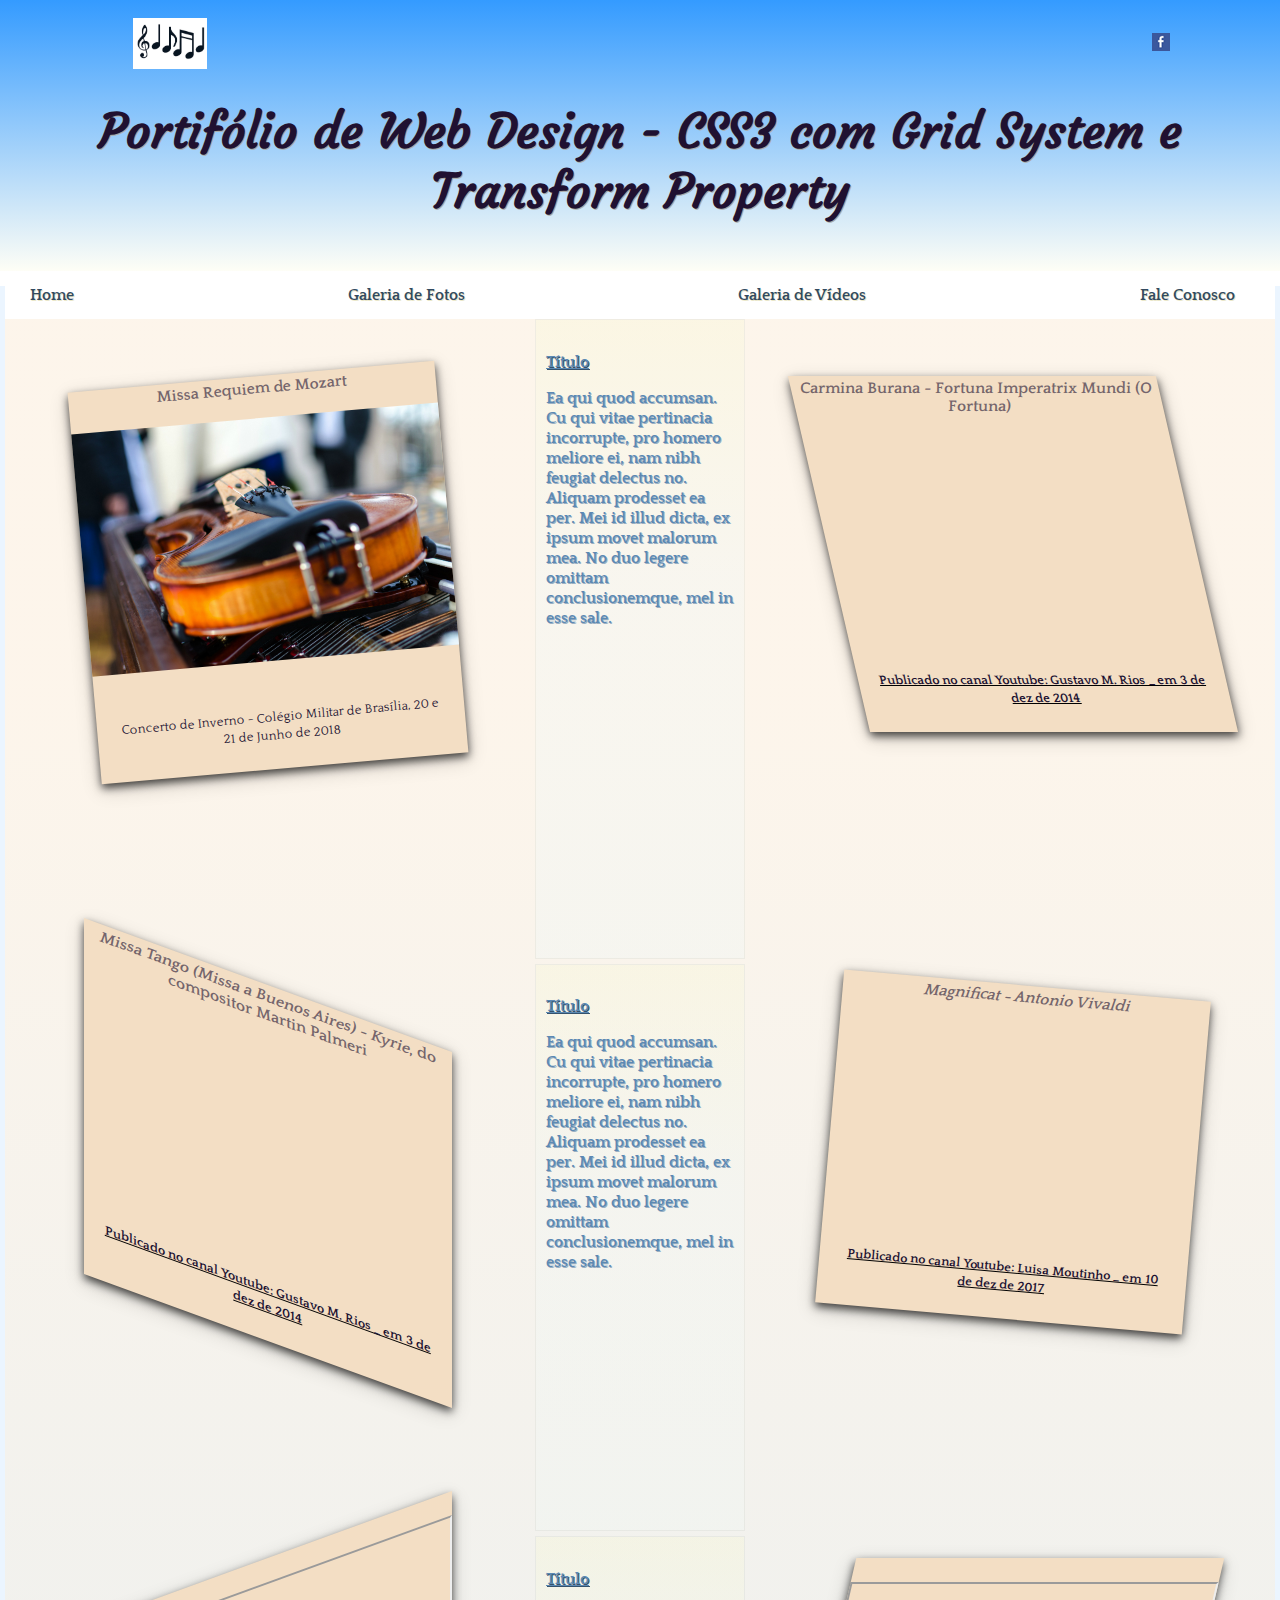
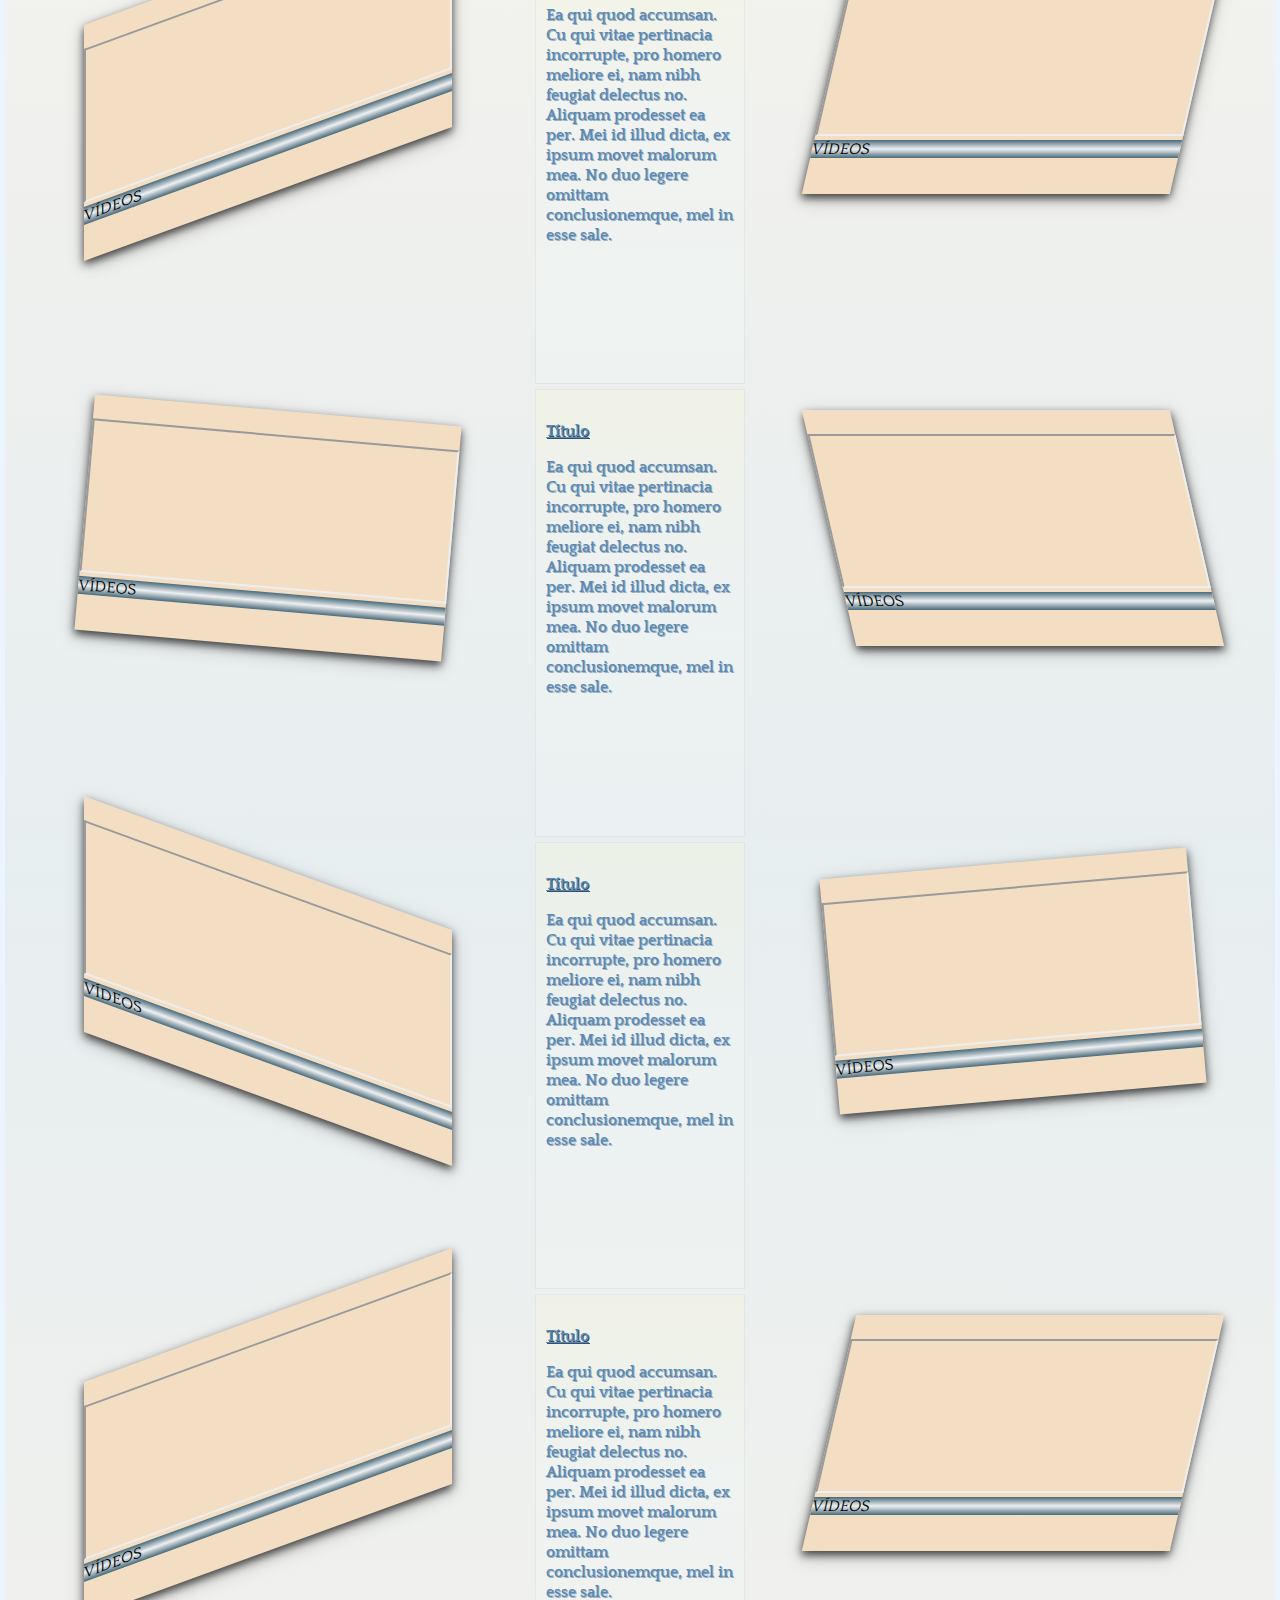
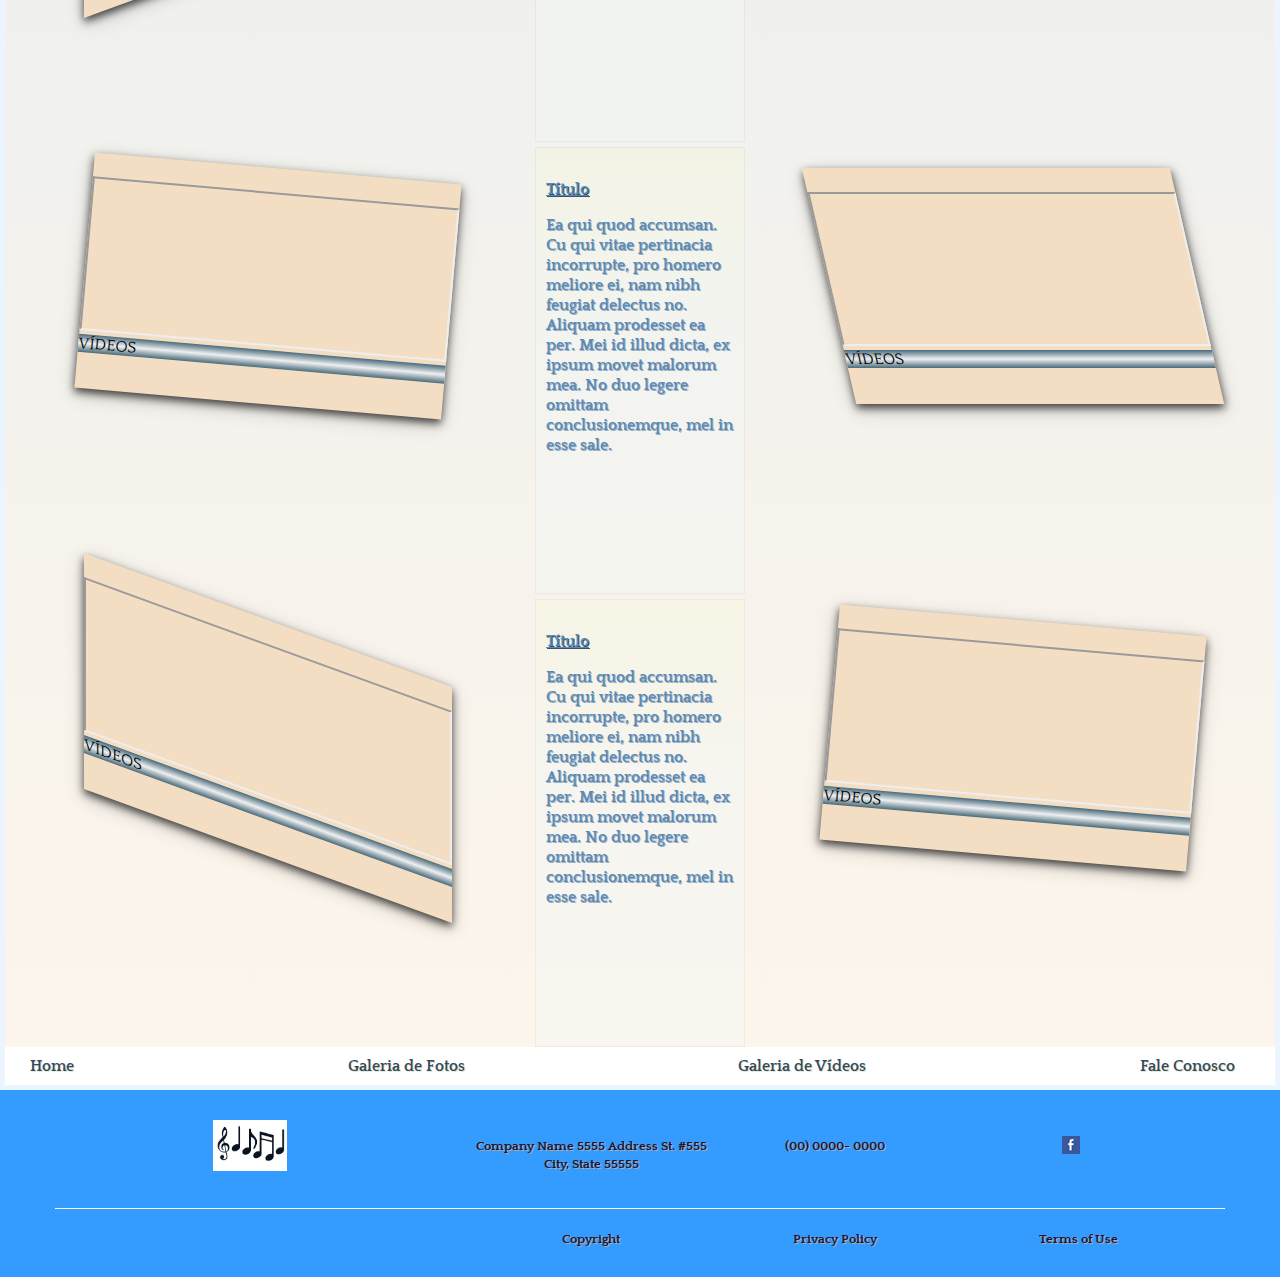
<file: coro-galeria-de-videos.html>
<!DOCTYPE html>
<html>
  <head>
    <meta charset="UTF-8">
    <meta name="viewport" content="width=device-width, initial-scale=1.0">
    <title>Portifólio de Web Design - CSS3 com Grid System e Transform Property</title>
	<meta name="description" content="Mais um projeto web para portifólio. Trata-se de um Design em CSS3 com Grid System e Transform Property." />
	
	<link href="https://fonts.googleapis.com/css?family=Courgette" rel="stylesheet">
	<link href="https://fonts.googleapis.com/css?family=Quattrocento" rel="stylesheet">
	
    <!--<link rel="stylesheet" href="css/stylesheet-amigos-coralUNB.css" type="text/css"> -->
	<link rel="stylesheet" href="css/stylesheet-amigos-coralUNB-pagInternas.css" type="text/css">
	<link 
		rel="stylesheet" 
		href="https://use.fontawesome.com/releases/v5.0.13/css/all.css"
		integrity="sha384-DNOHZ68U8hZfKXOrtjWvjxusGo9WQnrNx2sqG0tfsghAvtVlRW3tvkXWZh58N9jp"
		crossorigin="anonymous"
	/>
	
</head>
<body>
 <header class="header-primary">
      <div class="container">
        <div class="flex-container flex-centered flex-justify-between">
			<!-- <h2>logotipo</h2> -->
			<a class="logo logo-primary">
				 <img src="multimidia/notas.jpg" alt="logotipo com uma imagem de notas musicais" />
			</a>
			<div class="social social-primary">
				<ul>
					<li><a href="https://www.facebook.com/CoroSinfonicoComunitariodaUnB/" target="_blank"><img src="multimidia/facebook.png" alt="facebook" /></a></li>
					<!--<li><a href="#"><img src="multimidia/github.png" alt="github" /></a></li>
					<li><a href="#"><img src="multimidia/gplus.png" alt="google-plus" /></a></li>
					<li><a href="#"><img src="multimidia/rss.png" alt="rss" /></a></li>
					<li><a href="#"><img src="multimidia/twitter.png" alt="rwitter" /></a></li>-->
				</ul>
			</div>
		</div>
		<h1>Portifólio de Web Design - CSS3 com Grid System e Transform Property</h1>
      </div>
    </header>
<main>
	<nav class="nav nav-primary">
		<ul class="flex-container flex-centered flex-justify-between">
			<li class="pad-sm"><a href="index.html">Home</a></li>
			<li class="pad-sm"><a href="coro-galeria-de-imagens.html">Galeria de Fotos</a></li>
			<li class="not-pad-sm"><a href="coro-galeria-de-videos.html">Galeria de Vídeos</a></li>
			<!--<li><a href="#">Link 3</a></li>-->
			<li class="not-pad-sm"><a href="#contato">Fale Conosco</a></li>
		</ul>
	</nav>
	<div class="grid">
	  <div class="item item1">
		<div class="polaroid efeito-x">
			<h4 class="video-heading">Missa Requiem de Mozart</h4>
			<a target="_blank" href="multimidia/acoustic-background-band-2.jpg">
				<figure class="video-body">
					<img src="multimidia/acoustic-background-band-2.jpg" alt="filipeta da apresentação do Coro Sinfônico em Junnho de 2018" />
				</figure>
			</a>
			<div class="polaroid-text">
				<p><small>Concerto de Inverno - Colégio Militar de Brasília, 20 e 21 de Junho de 2018</small></p>
			</div>
		</div>
	  </div>
	  <div class="item item2">
		<div class="polaroid efeito-b">
			<h4 class="video-heading"><cite>Carmina Burana - Fortuna Imperatrix Mundi (O Fortuna)</cite></h4>
			<iframe width="320" height="204" src="https://www.youtube.com/embed/5Y3Qfxx9VJI?rel=0&amp;showinfo=0" frameborder="0" allow="autoplay; encrypted-media" allowfullscreen></iframe>
			<div class="polaroid-text">
				<a href="https://www.youtube.com/watch?v=5Y3Qfxx9VJI" target="_blank"><p><small>Publicado no canal Youtube: Gustavo M. Rios _ em 3 de dez de 2014</small></p></a>
			</div>
		</div>
	  </div>
		<div class="texto texto1">
			<h4>Título</h4>
			<p>Ea qui quod accumsan. Cu qui vitae pertinacia incorrupte, pro homero meliore ei, nam nibh feugiat delectus no. Aliquam prodesset ea per. Mei id illud dicta, ex ipsum movet malorum mea. No duo legere omittam conclusionemque, mel in esse sale.</p>
		</div>
	  <div class="item item3">
		<div class="polaroid efeito-c">
			<h4 class="video-heading"><cite>Missa Tango (Missa a Buenos Aires) - Kyrie</cite>, do compositor Martin Palmeri</h4>
			<iframe width="330" height="204" src="https://www.youtube.com/embed/Xb_0yPycTZI?rel=0&amp;showinfo=0" frameborder="0" allow="autoplay; encrypted-media" allowfullscreen></iframe>
			<div class="polaroid-text">
				<a href="" target="_blank"><p><small>Publicado no canal Youtube: Gustavo M. Rios _ em 3 de dez de 2014</small></p></a>
			</div>
		</div>
	  </div>
	  <div class="item item4">
		<div class="polaroid efeito-d">
			<h4 class="video-heading"><cite>Magnificat - Antonio Vivaldi</cite></h4>
			<iframe width="320" height="200" src="https://www.youtube.com/embed/5m0DB4quZYc?rel=0&amp;showinfo=0" frameborder="0" allow="autoplay; encrypted-media" allowfullscreen></iframe>
			<div class="polaroid-text">
				<a href="https://www.youtube.com/watch?v=5m0DB4quZYc" target="_blank"><p><small>Publicado no canal Youtube: Luisa Moutinho _ em 10 de dez de 2017</small></p></a>
			</div>
		</div>
	  </div>
		<div class="texto texto2">
			<h4>Título</h4>
			<p>Ea qui quod accumsan. Cu qui vitae pertinacia incorrupte, pro homero meliore ei, nam nibh feugiat delectus no. Aliquam prodesset ea per. Mei id illud dicta, ex ipsum movet malorum mea. No duo legere omittam conclusionemque, mel in esse sale.</p>
		</div>
	  <div class="item item5">
		<div class="polaroid efeito-e">
			<h4 class="video-heading"><cite></cite></h4>
			<iframe></iframe>
			<div class="iframe">vídeos</div>
			<div class="polaroid-text">
				<a href="" target="_blank"><p><small></small></p></a>
			</div>
		</div>
	  </div>
	  <div class="item item6">
		<div class="polaroid efeito-f">
			<h4 class="video-heading"><cite></cite></h4>
			<iframe></iframe>
			<div class="iframe">vídeos</div>
			<div class="polaroid-text">
				<a href="" target="_blank"><p><small></small></p></a>
			</div>
		</div>
	  </div>
		<div class="texto texto3">
			<h4>Título</h4>
			<p>Ea qui quod accumsan. Cu qui vitae pertinacia incorrupte, pro homero meliore ei, nam nibh feugiat delectus no. Aliquam prodesset ea per. Mei id illud dicta, ex ipsum movet malorum mea. No duo legere omittam conclusionemque, mel in esse sale.</p>
		</div>
	  <div class="item item7">
		<div class="polaroid efeito-d">
			<h4 class="video-heading"><cite></cite></h4>
			<iframe></iframe>
			<div class="iframe">vídeos</div>
			<div class="polaroid-text">
				<a href="" target="_blank"><p><small></small></p></a>
			</div>
		</div>
	  </div>
	  <div class="item item8">
		<div class="polaroid efeito-b">
			<h4 class="video-heading"><cite></cite></h4>
			<iframe></iframe>
			<div class="iframe">vídeos</div>
			<div class="polaroid-text">
				<a href="" target="_blank"><p><small></small></p></a>
			</div>
		</div>
	  </div>
		<div class="texto texto4">
			<h4>Título</h4>
			<p>Ea qui quod accumsan. Cu qui vitae pertinacia incorrupte, pro homero meliore ei, nam nibh feugiat delectus no. Aliquam prodesset ea per. Mei id illud dicta, ex ipsum movet malorum mea. No duo legere omittam conclusionemque, mel in esse sale.</p>
		</div>
	  <div class="item item9">	
		<div class="polaroid efeito-c">
			<h4 class="video-heading"><cite></cite></h4>
			<iframe></iframe>
			<div class="iframe">vídeos</div>
			<div class="polaroid-text">
				<a href="" target="_blank"><p><small></small></p></a>
			</div>
		</div>
	  </div>	
	  <div class="item item10">	
		<div class="polaroid efeito-x"> 
			<h4 class="video-heading"><cite></cite></h4>
			<iframe></iframe>
			<div class="iframe">vídeos</div>
			<div class="polaroid-text">
				<a href="" target="_blank"><p><small></small></p></a>
			</div>
		</div>
	  </div>
		<div class="texto texto5">
			<h4>Título</h4>
			<p>Ea qui quod accumsan. Cu qui vitae pertinacia incorrupte, pro homero meliore ei, nam nibh feugiat delectus no. Aliquam prodesset ea per. Mei id illud dicta, ex ipsum movet malorum mea. No duo legere omittam conclusionemque, mel in esse sale.</p>
		</div>
      <div class="item item11">
		<div class="polaroid efeito-e">
			<h4 class="video-heading"><cite></cite></h4>
			<iframe></iframe>
			<div class="iframe">vídeos</div>
			<div class="polaroid-text">
				<a href="" target="_blank"><p><small></small></p></a>
			</div>
		</div>
	  </div>
	  <div class="item item12">
		<div class="polaroid efeito-f">
			<h4 class="video-heading"><cite></cite></h4>
			<iframe></iframe>
			<div class="iframe">vídeos</div>
			<div class="polaroid-text">
				<a href="" target="_blank"><p><small></small></p></a>
			</div>
		</div>
	  </div>	
		<div class="texto texto6">
			<h4>Título</h4>
			<p>Ea qui quod accumsan. Cu qui vitae pertinacia incorrupte, pro homero meliore ei, nam nibh feugiat delectus no. Aliquam prodesset ea per. Mei id illud dicta, ex ipsum movet malorum mea. No duo legere omittam conclusionemque, mel in esse sale.</p>
		</div>
	  <div class="item item13">
		<div class="polaroid efeito-d">
			<h4 class="video-heading"><cite></cite></h4>
			<iframe></iframe>
			<div class="iframe">vídeos</div>
			<div class="polaroid-text">
				<a href="" target="_blank"><p><small></small></p></a>
			</div>
		</div>
	  </div>
	  <div class="item item4">
		<div class="polaroid efeito-b">
			<h4 class="video-heading"><cite></cite></h4>
			<iframe></iframe>
			<div class="iframe">vídeos</div>
			<div class="polaroid-text">
				<a href="" target="_blank"><p><small></small></p></a>
			</div>
		</div>
	  </div>
		<div class="texto texto7">
			<h4>Título</h4>
			<p>Ea qui quod accumsan. Cu qui vitae pertinacia incorrupte, pro homero meliore ei, nam nibh feugiat delectus no. Aliquam prodesset ea per. Mei id illud dicta, ex ipsum movet malorum mea. No duo legere omittam conclusionemque, mel in esse sale.</p>
		</div>
	  <div class="item item15">
		<div class="polaroid efeito-c">
			<h4 class="video-heading"><cite></cite></h4>
			<iframe></iframe>
			<div class="iframe">vídeos</div>
			<div class="polaroid-text">
				<a href="" target="_blank"><p><small></small></p></a>
			</div>
		</div>
	  </div>
	  <div class="item item16">
		<div class="polaroid efeito-d">
			<h4 class="video-heading"><cite></cite></h4>
			<iframe></iframe>
			<div class="iframe">vídeos</div>
			<div class="polaroid-text">
				<a href="" target="_blank"><p><small></small></p></a>
			</div>
		</div> 
	  </div>
		<div class="texto texto8">
			<h4>Título</h4>
			<p>Ea qui quod accumsan. Cu qui vitae pertinacia incorrupte, pro homero meliore ei, nam nibh feugiat delectus no. Aliquam prodesset ea per. Mei id illud dicta, ex ipsum movet malorum mea. No duo legere omittam conclusionemque, mel in esse sale.</p>
		</div>
    </div> <!-- /.grid -->
  <nav class="nav nav-secundary">
		<ul class="flex-container flex-centered flex-justify-between">
			<li class="pad-sm"><a href="index.html">Home</a></li>
			<li class="pad-sm"><a href="coro-galeria-de-imagens.html">Galeria de Fotos</a></li>
			<li class="not-pad-sm"><a href="coro-galeria-de-videos.html">Galeria de Vídeos</a></li>
			<!--<li><a href="#">Link 3</a></li>-->
			<li class="not-pad-sm"><a href="#contato">Fale Conosco</a></li>
		</ul>
	</nav>
</main> 
<footer id="contato" class="background-primary">
      <div class="container">
        <div class="row flex-container flex-justify-between">
			<div id="position-sm-1-3" class="col-1-3">
				<div class="container">
					<!-- <h2>logotipo</h2> -->
					<a class="logo logo-primary">
						 <img src="multimidia/notas.jpg" alt="logotipo com uma imagem de notas musicais" /> 
					</a>
				</div>
			</div>
			<div id="position-sm-1-4" class="col-1-4">
				<div class="container"><p><i class="fas fa-map-marker"></i><small>Company Name 5555 Address St. #555 City, State 55555</small></p></div>
			</div>
			<div id="position-sm-1-6" class="col-1-6">
				<div class="container"><p><i class="fas fa-phone-square"></i><small>(00) 0000- 0000</small></p></div>
			</div>
			<div id="position-sm-1-6" class="col-1-4 social social-secundary">
				<div class="container">					
					<ul>
						<li><a href="https://www.facebook.com/CoroSinfonicoComunitariodaUnB/" target="_blank"><img src="multimidia/facebook.png" alt="facebook" /></a></li>
						<!--<li><a href="#"><img src="multimidia/github.png" alt="github" /></a></li>
						<li><a href="#"><img src="multimidia/gplus.png" alt="google-plus" /></a></li>
						<li><a href="#"><img src="multimidia/rss.png" alt="rss" /></a></li>
						<li><a href="#"><img src="multimidia/twitter.png" alt="rwitter" /></a></li>-->
					</ul>				
				</div>
			</div>
		</div>
		<div class="row">
			<div class="col-1-3 coluna-vazia">
				<div class="container"><!-- do not collapse --></div>
			</div>
			<div class="col-1-4">
				<div class="container"><small>Copyright</small></div>
			</div>
			<div class="col-1-6">
				<div class="container"><small>Privacy Policy</small></div>
			</div>
			<div class="col-1-4">
				<div class="container"><small>Terms of Use</small></div>
			</div>
		</div>
      </div>
    </footer>
</body>
</html>
</file>
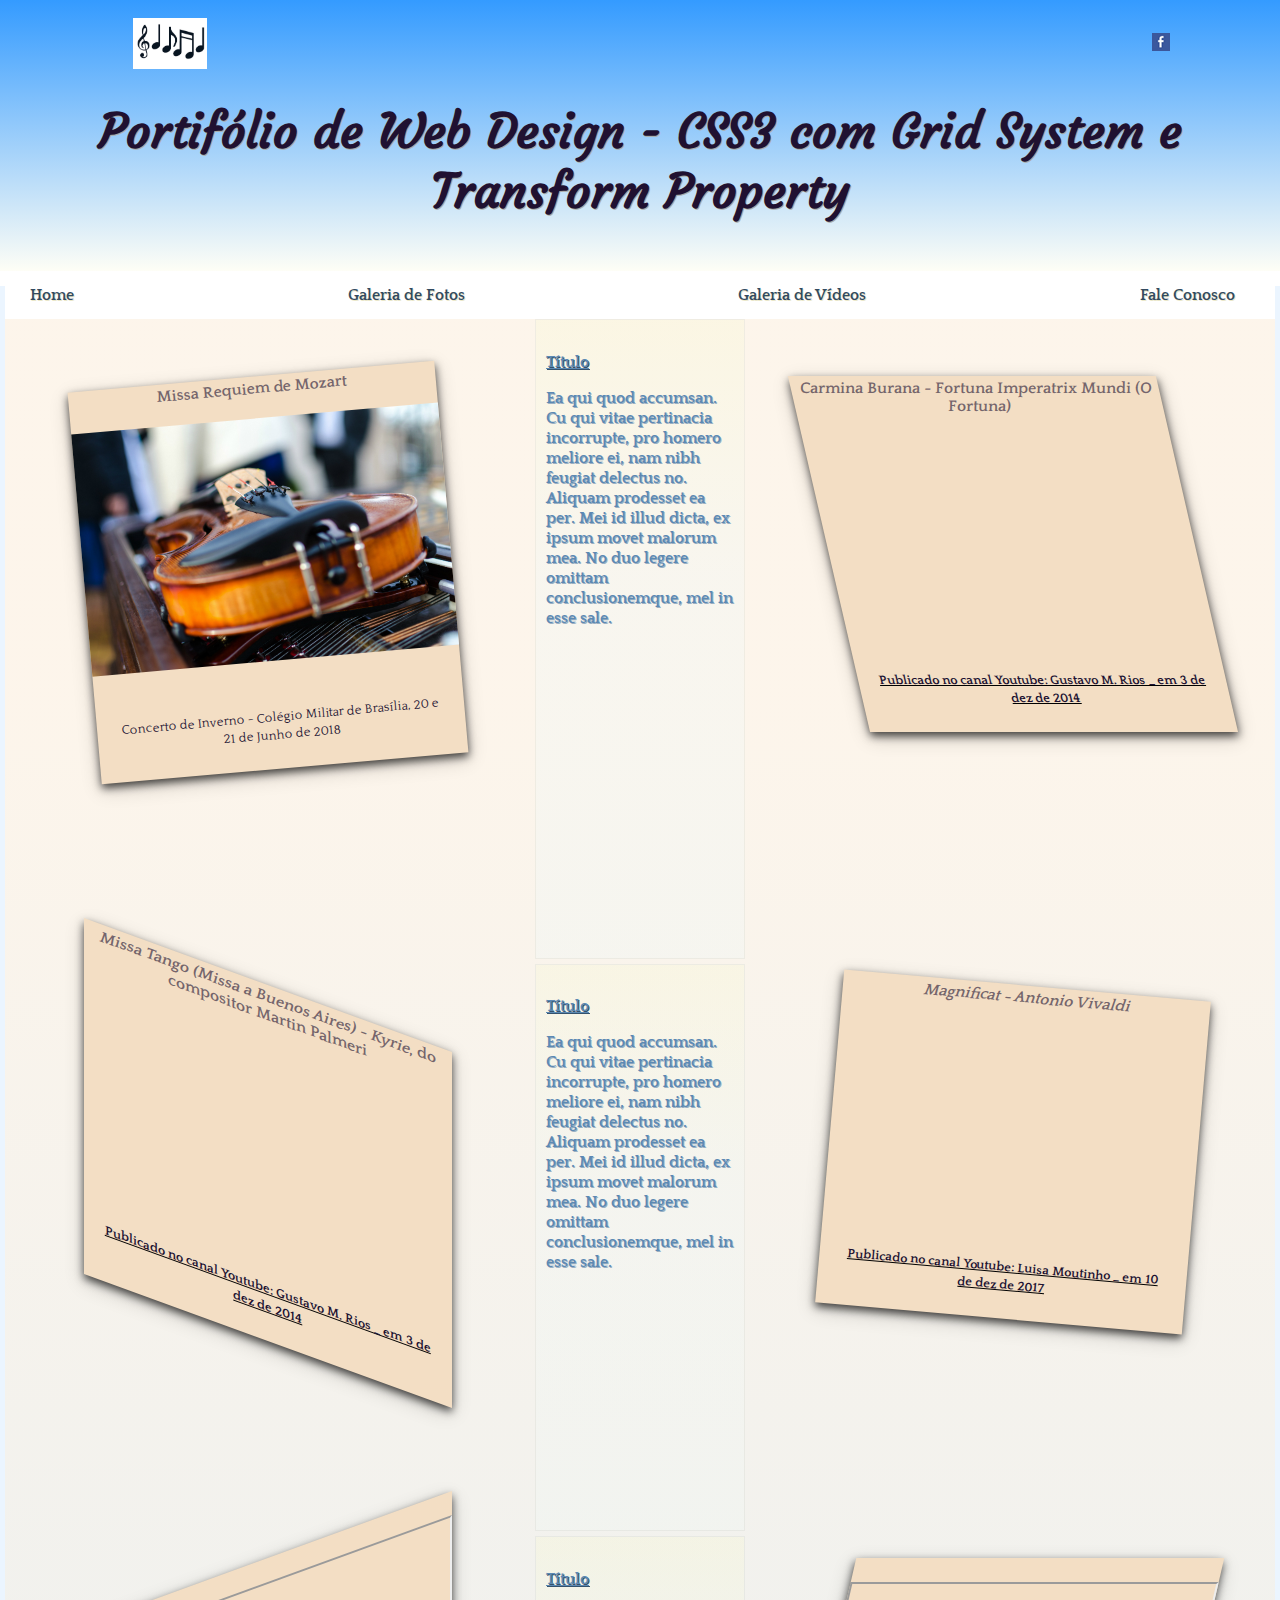
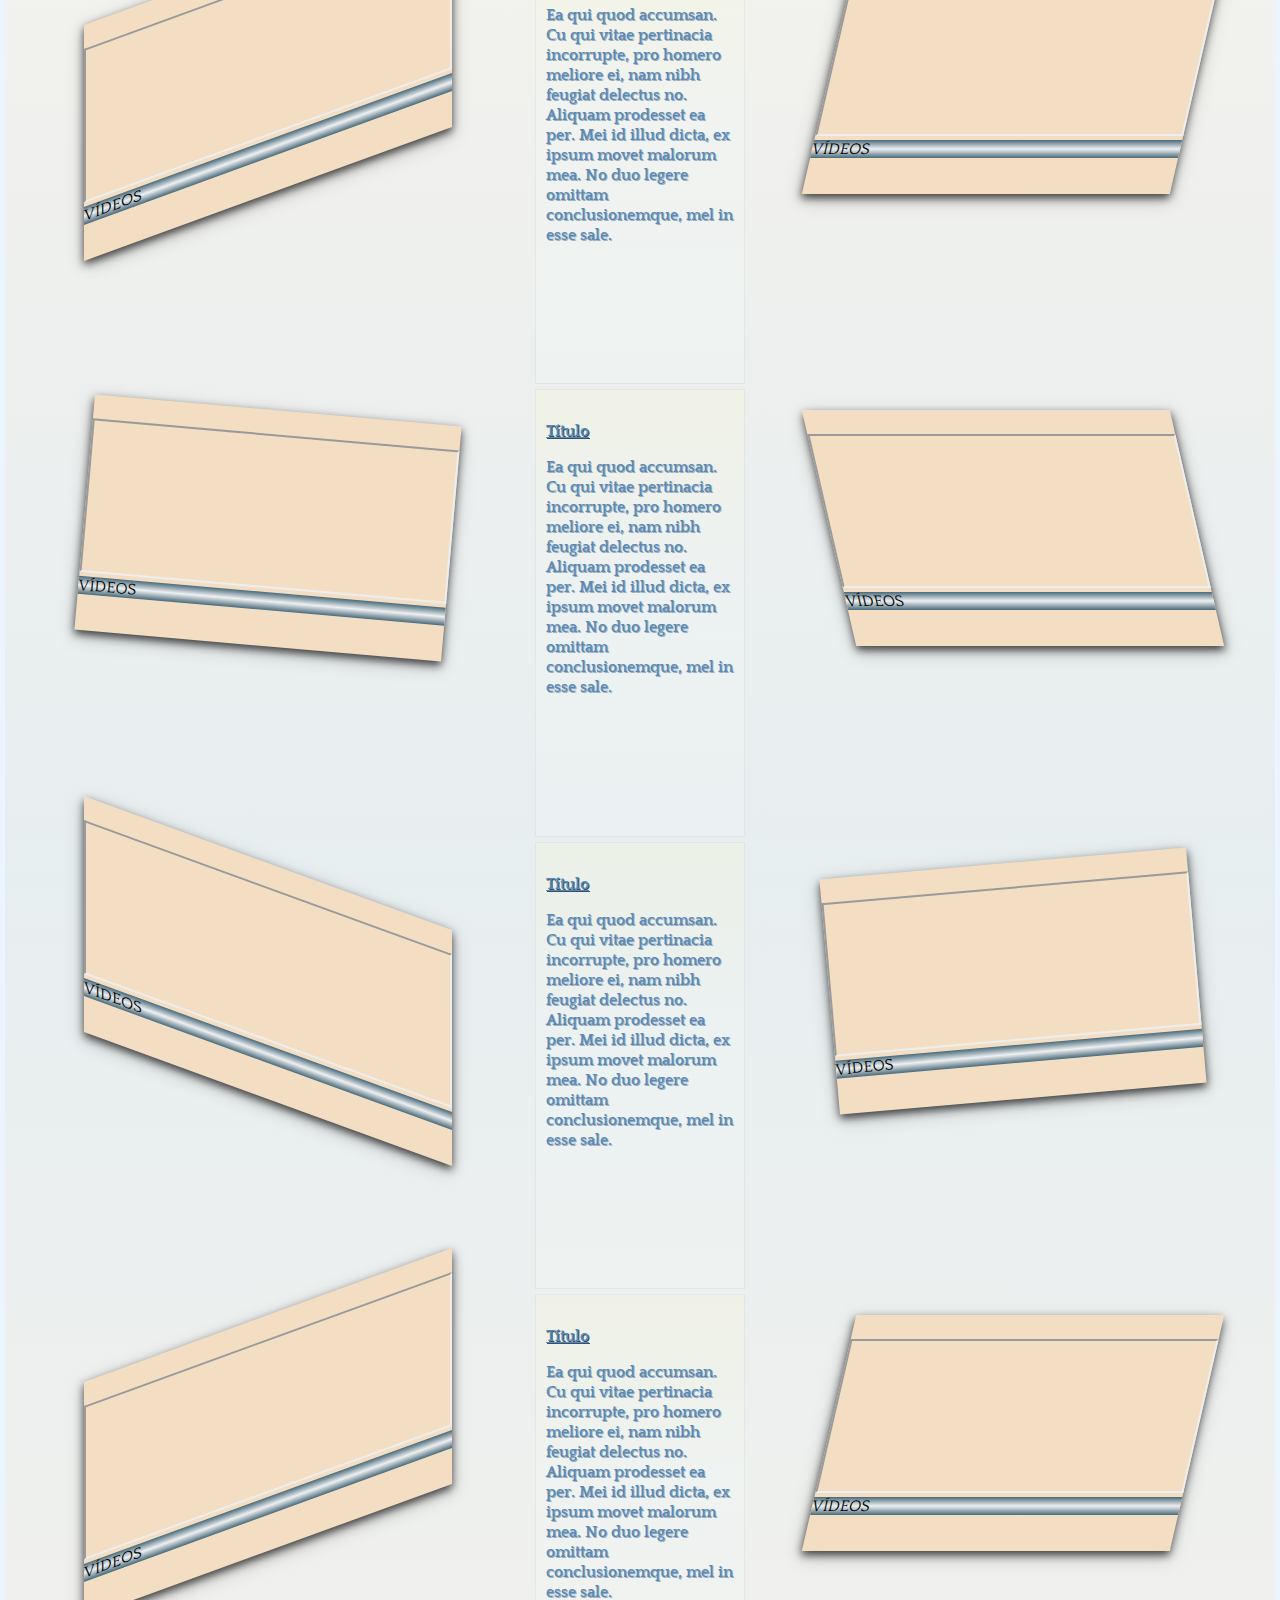
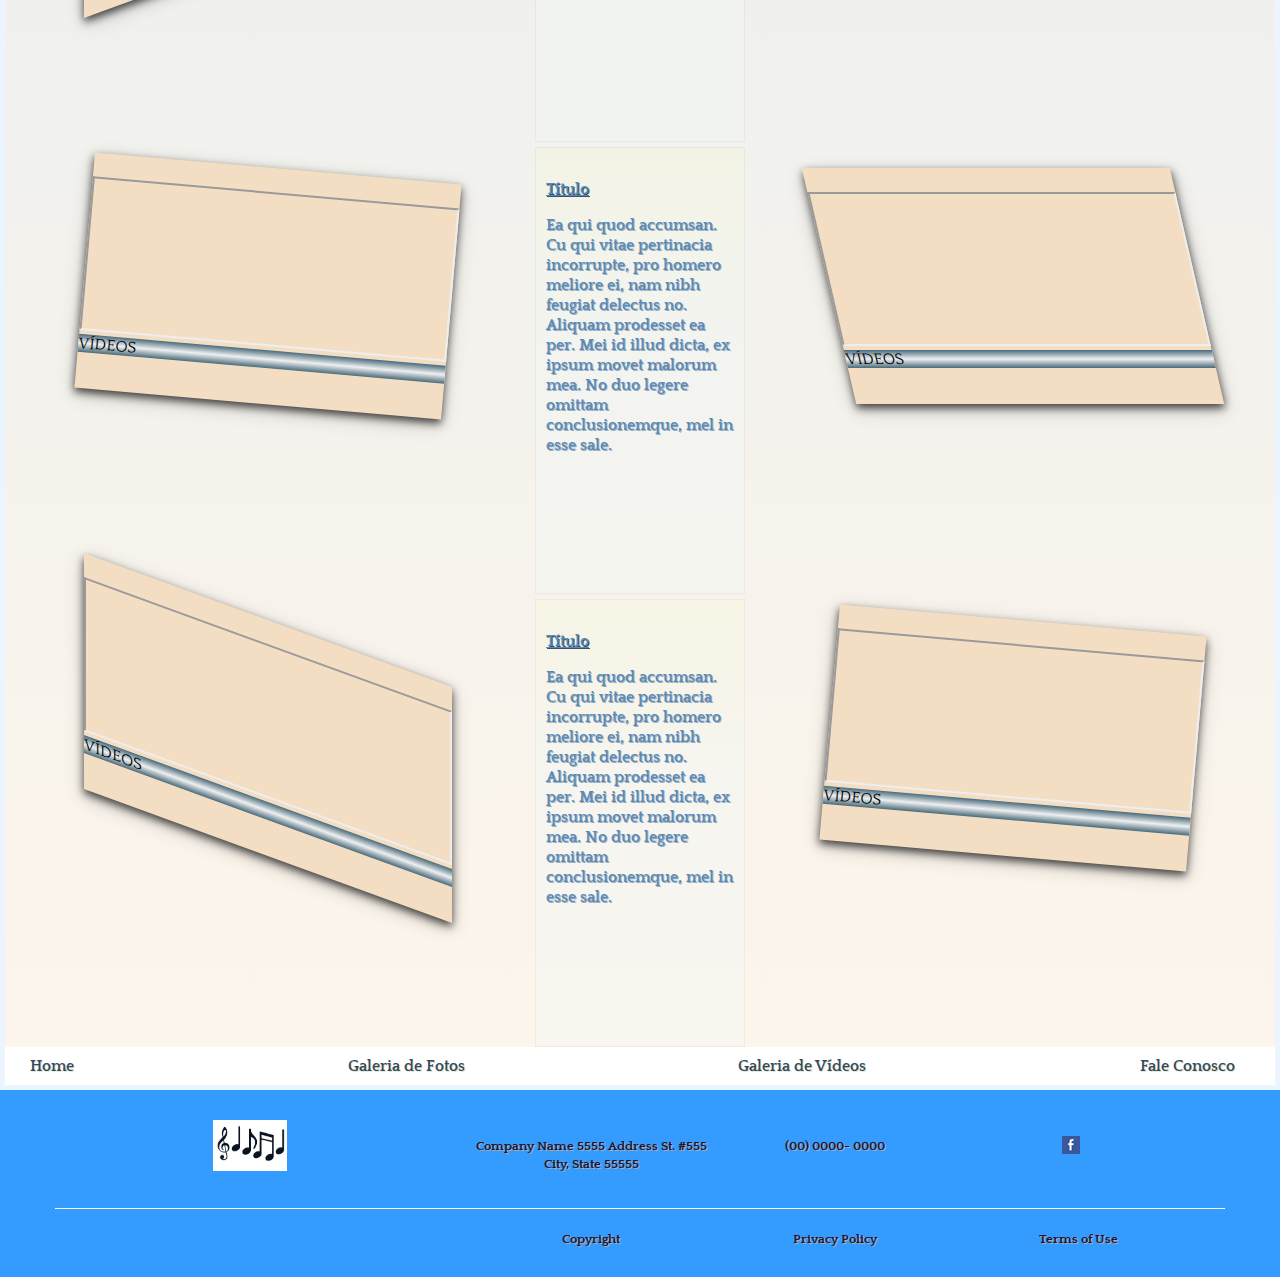
<file: coro-galeria-de-videosteste-de-borda.html>
<!DOCTYPE html>
<html>
  <head>
    <meta charset="UTF-8">
    <meta name="viewport" content="width=device-width, initial-scale=1.0">
    <title>Portifólio de Web Design - CSS3 com Grid System e Transform Property</title>
	<meta name="description" content="Mais um projeto web para portifólio. Trata-se de um Design em CSS3 com Grid System e Transform Property." />
	
	<link href="https://fonts.googleapis.com/css?family=Courgette" rel="stylesheet">
	<link href="https://fonts.googleapis.com/css?family=Quattrocento" rel="stylesheet">
	
    <!--<link rel="stylesheet" href="css/stylesheet-amigos-coralUNB.css" type="text/css"> -->
	<link rel="stylesheet" href="css/stylesheet-amigos-coralUNB-pagInternas.css" type="text/css">
	<link 
		rel="stylesheet" 
		href="https://use.fontawesome.com/releases/v5.0.13/css/all.css"
		integrity="sha384-DNOHZ68U8hZfKXOrtjWvjxusGo9WQnrNx2sqG0tfsghAvtVlRW3tvkXWZh58N9jp"
		crossorigin="anonymous"
	/>
	
</head>
<body>
 <header class="header-primary">
      <div class="container">
        <div class="flex-container flex-centered flex-justify-between">
			<!-- <h2>logotipo</h2> -->
			<a class="logo logo-primary">
				 <img src="multimidia/notas.jpg" alt="logotipo com uma imagem de notas musicais" /> 
			</a>
			<div class="social social-primary">
				<ul>
					<li><a href="https://www.facebook.com/CoroSinfonicoComunitariodaUnB/" target="_blank"><img src="multimidia/facebook.png" alt="facebook" /></a></li>
					<!--<li><a href="#"><img src="multimidia/github.png" alt="github" /></a></li>
					<li><a href="#"><img src="multimidia/gplus.png" alt="google-plus" /></a></li>
					<li><a href="#"><img src="multimidia/rss.png" alt="rss" /></a></li>
					<li><a href="#"><img src="multimidia/twitter.png" alt="rwitter" /></a></li>-->
				</ul>
			</div>
		</div>
		<h1>Portifólio de Web Design - CSS3 com Grid System e Transform Property</h1>
      </div>
    </header>
<main style="border: 5px solid rgba(30, 144, 255, 0.09); border-top: none;">
	<nav class="nav nav-primary">
		<ul class="flex-container flex-centered flex-justify-between">
			<li class="pad-sm"><a href="index.html">Home</a></li>
			<li class="pad-sm"><a href="coro-galeria-de-imagens.html">Galeria de Fotos</a></li>
			<li class="not-pad-sm"><a href="coro-galeria-de-videos.html">Galeria de Vídeos</a></li>
			<!--<li><a href="#">Link 3</a></li>-->
			<li class="not-pad-sm"><a href="#contato">Fale Conosco</a></li>
		</ul>
	</nav>
	<div class="grid">
	  <div class="item item1">
		<div class="polaroid efeito-x">
			<h4 class="video-heading">Missa Requiem de Mozart</h4>
			<a target="_blank" href="multimidia/acoustic-background-band-2.jpg">
				<figure class="video-body">
					<img src="multimidia/acoustic-background-band-2.jpg" alt="filipeta da apresentação do Coro Sinfônico em Junnho de 2018" />
				</figure>
			</a>
			<div class="polaroid-text">
				<p><small>Concerto de Inverno - Colégio Militar de Brasília, 20 e 21 de Junho de 2018</small></p>
			</div>
		</div>
	  </div>
	  <div class="item item2">
		<div class="polaroid efeito-b">
			<h4 class="video-heading"><cite>Carmina Burana - Fortuna Imperatrix Mundi (O Fortuna)</cite></h4>
			<iframe width="320" height="204" src="https://www.youtube.com/embed/5Y3Qfxx9VJI?rel=0&amp;showinfo=0" frameborder="0" allow="autoplay; encrypted-media" allowfullscreen></iframe>
			<div class="polaroid-text">
				<a href="https://www.youtube.com/watch?v=5Y3Qfxx9VJI" target="_blank"><p><small>Publicado no canal Youtube: Gustavo M. Rios _ em 3 de dez de 2014</small></p></a>
			</div>
		</div>
	  </div>
		<div class="texto texto1">
			<h4>Título</h4>
			<p>Ea qui quod accumsan. Cu qui vitae pertinacia incorrupte, pro homero meliore ei, nam nibh feugiat delectus no. Aliquam prodesset ea per. Mei id illud dicta, ex ipsum movet malorum mea. No duo legere omittam conclusionemque, mel in esse sale.</p>
		</div>
	  <div class="item item3">
		<div class="polaroid efeito-c">
			<h4 class="video-heading"><cite>Missa Tango (Missa a Buenos Aires) - Kyrie</cite>, do compositor Martin Palmeri</h4>
			<iframe width="330" height="204" src="https://www.youtube.com/embed/Xb_0yPycTZI?rel=0&amp;showinfo=0" frameborder="0" allow="autoplay; encrypted-media" allowfullscreen></iframe>
			<div class="polaroid-text">
				<a href="" target="_blank"><p><small>Publicado no canal Youtube: Gustavo M. Rios _ em 3 de dez de 2014</small></p></a>
			</div>
		</div>
	  </div>
	  <div class="item item4">
		<div class="polaroid efeito-d">
			<h4 class="video-heading"><cite>Magnificat - Antonio Vivaldi</cite></h4>
			<iframe width="320" height="200" src="https://www.youtube.com/embed/5m0DB4quZYc?rel=0&amp;showinfo=0" frameborder="0" allow="autoplay; encrypted-media" allowfullscreen></iframe>
			<div class="polaroid-text">
				<a href="https://www.youtube.com/watch?v=5m0DB4quZYc" target="_blank"><p><small>Publicado no canal Youtube: Luisa Moutinho _ em 10 de dez de 2017</small></p></a>
			</div>
		</div>
	  </div>
		<div class="texto texto2">
			<h4>Título</h4>
			<p>Ea qui quod accumsan. Cu qui vitae pertinacia incorrupte, pro homero meliore ei, nam nibh feugiat delectus no. Aliquam prodesset ea per. Mei id illud dicta, ex ipsum movet malorum mea. No duo legere omittam conclusionemque, mel in esse sale.</p>
		</div>
	  <div class="item item5">
		<div class="polaroid efeito-e">
			<h4 class="video-heading"><cite></cite></h4>
			<iframe></iframe>
			<div class="iframe">vídeos</div>
			<div class="polaroid-text">
				<a href="" target="_blank"><p><small></small></p></a>
			</div>
		</div>
	  </div>
	  <div class="item item6">
		<div class="polaroid efeito-f">
			<h4 class="video-heading"><cite></cite></h4>
			<iframe></iframe>
			<div class="iframe">vídeos</div>
			<div class="polaroid-text">
				<a href="" target="_blank"><p><small></small></p></a>
			</div>
		</div>
	  </div>
		<div class="texto texto3">
			<h4>Título</h4>
			<p>Ea qui quod accumsan. Cu qui vitae pertinacia incorrupte, pro homero meliore ei, nam nibh feugiat delectus no. Aliquam prodesset ea per. Mei id illud dicta, ex ipsum movet malorum mea. No duo legere omittam conclusionemque, mel in esse sale.</p>
		</div>
	  <div class="item item7">
		<div class="polaroid efeito-d">
			<h4 class="video-heading"><cite></cite></h4>
			<iframe></iframe>
			<div class="iframe">vídeos</div>
			<div class="polaroid-text">
				<a href="" target="_blank"><p><small></small></p></a>
			</div>
		</div>
	  </div>
	  <div class="item item8">
		<div class="polaroid efeito-b">
			<h4 class="video-heading"><cite></cite></h4>
			<iframe></iframe>
			<div class="iframe">vídeos</div>
			<div class="polaroid-text">
				<a href="" target="_blank"><p><small></small></p></a>
			</div>
		</div>
	  </div>
		<div class="texto texto4">
			<h4>Título</h4>
			<p>Ea qui quod accumsan. Cu qui vitae pertinacia incorrupte, pro homero meliore ei, nam nibh feugiat delectus no. Aliquam prodesset ea per. Mei id illud dicta, ex ipsum movet malorum mea. No duo legere omittam conclusionemque, mel in esse sale.</p>
		</div>
	  <div class="item item9">	
		<div class="polaroid efeito-c">
			<h4 class="video-heading"><cite></cite></h4>
			<iframe></iframe>
			<div class="iframe">vídeos</div>
			<div class="polaroid-text">
				<a href="" target="_blank"><p><small></small></p></a>
			</div>
		</div>
	  </div>	
	  <div class="item item10">	
		<div class="polaroid efeito-x"> 
			<h4 class="video-heading"><cite></cite></h4>
			<iframe></iframe>
			<div class="iframe">vídeos</div>
			<div class="polaroid-text">
				<a href="" target="_blank"><p><small></small></p></a>
			</div>
		</div>
	  </div>
		<div class="texto texto5">
			<h4>Título</h4>
			<p>Ea qui quod accumsan. Cu qui vitae pertinacia incorrupte, pro homero meliore ei, nam nibh feugiat delectus no. Aliquam prodesset ea per. Mei id illud dicta, ex ipsum movet malorum mea. No duo legere omittam conclusionemque, mel in esse sale.</p>
		</div>
      <div class="item item11">
		<div class="polaroid efeito-e">
			<h4 class="video-heading"><cite></cite></h4>
			<iframe></iframe>
			<div class="iframe">vídeos</div>
			<div class="polaroid-text">
				<a href="" target="_blank"><p><small></small></p></a>
			</div>
		</div>
	  </div>
	  <div class="item item12">
		<div class="polaroid efeito-f">
			<h4 class="video-heading"><cite></cite></h4>
			<iframe></iframe>
			<div class="iframe">vídeos</div>
			<div class="polaroid-text">
				<a href="" target="_blank"><p><small></small></p></a>
			</div>
		</div>
	  </div>	
		<div class="texto texto6">
			<h4>Título</h4>
			<p>Ea qui quod accumsan. Cu qui vitae pertinacia incorrupte, pro homero meliore ei, nam nibh feugiat delectus no. Aliquam prodesset ea per. Mei id illud dicta, ex ipsum movet malorum mea. No duo legere omittam conclusionemque, mel in esse sale.</p>
		</div>
	  <div class="item item13">
		<div class="polaroid efeito-d">
			<h4 class="video-heading"><cite></cite></h4>
			<iframe></iframe>
			<div class="iframe">vídeos</div>
			<div class="polaroid-text">
				<a href="" target="_blank"><p><small></small></p></a>
			</div>
		</div>
	  </div>
	  <div class="item item4">
		<div class="polaroid efeito-b">
			<h4 class="video-heading"><cite></cite></h4>
			<iframe></iframe>
			<div class="iframe">vídeos</div>
			<div class="polaroid-text">
				<a href="" target="_blank"><p><small></small></p></a>
			</div>
		</div>
	  </div>
		<div class="texto texto7">
			<h4>Título</h4>
			<p>Ea qui quod accumsan. Cu qui vitae pertinacia incorrupte, pro homero meliore ei, nam nibh feugiat delectus no. Aliquam prodesset ea per. Mei id illud dicta, ex ipsum movet malorum mea. No duo legere omittam conclusionemque, mel in esse sale.</p>
		</div>
	  <div class="item item15">
		<div class="polaroid efeito-c">
			<h4 class="video-heading"><cite></cite></h4>
			<iframe></iframe>
			<div class="iframe">vídeos</div>
			<div class="polaroid-text">
				<a href="" target="_blank"><p><small></small></p></a>
			</div>
		</div>
	  </div>
	  <div class="item item16">
		<div class="polaroid efeito-d">
			<h4 class="video-heading"><cite></cite></h4>
			<iframe></iframe>
			<div class="iframe">vídeos</div>
			<div class="polaroid-text">
				<a href="" target="_blank"><p><small></small></p></a>
			</div>
		</div> 
	  </div>
		<div class="texto texto8">
			<h4>Título</h4>
			<p>Ea qui quod accumsan. Cu qui vitae pertinacia incorrupte, pro homero meliore ei, nam nibh feugiat delectus no. Aliquam prodesset ea per. Mei id illud dicta, ex ipsum movet malorum mea. No duo legere omittam conclusionemque, mel in esse sale.</p>
		</div>
    </div> <!-- /.grid -->
  <nav class="nav nav-secundary">
		<ul class="flex-container flex-centered flex-justify-between">
			<li class="pad-sm"><a href="index.html">Home</a></li>
			<li class="pad-sm"><a href="coro-galeria-de-imagens.html">Galeria de Fotos</a></li>
			<li class="not-pad-sm"><a href="coro-galeria-de-videos.html">Galeria de Vídeos</a></li>
			<!--<li><a href="#">Link 3</a></li>-->
			<li class="not-pad-sm"><a href="#contato">Fale Conosco</a></li>
		</ul>
	</nav>
</main> 
<footer id="contato" class="background-primary">
      <div class="container">
        <div class="row flex-container flex-justify-between">
			<div id="position-sm-1-3" class="col-1-3">
				<div class="container">
					<!-- <h2>logotipo</h2> -->
					<a class="logo logo-primary">
						 <img src="multimidia/notas.jpg" alt="logotipo com uma imagem de notas musicais" /> 
					</a>
				</div>
			</div>
			<div id="position-sm-1-4" class="col-1-4">
				<div class="container"><p><i class="fas fa-map-marker"></i><small>Company Name 5555 Address St. #555 City, State 55555</small></p></div>
			</div>
			<div id="position-sm-1-6" class="col-1-6">
				<div class="container"><p><i class="fas fa-phone-square"></i><small>(00) 0000- 0000</small></p></div>
			</div>
			<div id="position-sm-1-6" class="col-1-4 social social-secundary">
				<div class="container">					
					<ul>
						<li><a href="https://www.facebook.com/CoroSinfonicoComunitariodaUnB/" target="_blank"><img src="multimidia/facebook.png" alt="facebook" /></a></li>
						<!--<li><a href="#"><img src="multimidia/github.png" alt="github" /></a></li>
						<li><a href="#"><img src="multimidia/gplus.png" alt="google-plus" /></a></li>
						<li><a href="#"><img src="multimidia/rss.png" alt="rss" /></a></li>
						<li><a href="#"><img src="multimidia/twitter.png" alt="rwitter" /></a></li>-->
					</ul>				
				</div>
			</div>
		</div>
		<div class="row">
			<div class="col-1-3 coluna-vazia">
				<div class="container"><!-- do not collapse --></div>
			</div>
			<div class="col-1-4">
				<div class="container"><small>Copyright</small></div>
			</div>
			<div class="col-1-6">
				<div class="container"><small>Privacy Policy</small></div>
			</div>
			<div class="col-1-4">
				<div class="container"><small>Terms of Use</small></div>
			</div>
		</div>
      </div>
    </footer>
</body>
</html>
</file>
<file: css/stylesheet-amigos-coralUNB.css>
/***************************
****************************
Reset Styles
****************************
***************************/
@import 'normalize.css';

html { box-sizing: border-box; }
*, *:before, *:after { box-sizing: inherit; }


/***************************
****************************
Base Styles
****************************
***************************/
body { color: black; font-family: 'Quattrocento', serif; font-weight: normal; }

h1, h2 { font-family: 'Courgette', cursive; }
h1, h2, h4 { font-weight: bold; }
a { color: black; font-weight: bold; }
a:hover { text-decoration: underline; }

iframe { width: 100%; }

/***************************
****************************
Layout Styles
****************************
***************************/
.container { 
	padding-right: 15px;
	padding-left: 15px;
	margin-right: auto; 
	margin-left: auto;
	max-width: 1170px;
}

@media only screen and (min-width: 75em) {
	/*.apresentacao-coro .container { max-width: 1350px; }*/
	.feature .container  { max-width: 1450px; }
	.gallery .container  { max-width: 1550px; }
	.media .container, footer .container { max-width: 1300px; }
}

.row { 
	margin-right: -15px;
	margin-left: -15px;
}
.row:after { content: ""; display: table; clear: both; }

[class*='col-'] {
	width: 100%;
	padding-left: 15px;
	padding-right: 15px;
}

.coluna-vazia { /*do not collapse*/
	min-height: 1px;
}

.flex-container { display: -webkit-box; display: -moz-box; display: -ms-flexbox; display: -webkit-flex; display: flex; flex-wrap: wrap; }
.flex-centered { align-items: center; }
.flex-justify-between { justify-content: space-between; }
.flex-justify-around { justify-content: space-around; }

@media only screen and (min-width: 32em) {
	[class*='col-'] { float: left; }
}

@media (min-width: 48em) { /*768px*/
	
	
	.col-1-6 { width: 16.6666%;}
	.col-1-4 { width: 25%; }
	.col-1-3 { width: 33.3333%; }
	.col-1-2 { width: 50%; }
	.col-2-3 { width: 66.6666%; }
}

@media (min-width: 48em) {
	.pull-right-sm { float: right; }
}

@media only screen and (max-width: 47.9375em) { /*767px*/
	.remove-gutter-xs { 
		padding-left: 0px; 
		padding-right: 0px; 
	}
}

/***************************
****************************
Module Styles
****************************
***************************/
/*Header Modules*/
.header-primary { color: #201131; /*#524561 #6c5980 #524561*/ font-weight: bold; text-align: center; padding-top: 18px; padding-bottom: 18px; background-image: linear-gradient( rgba(30, 144, 255, 0.9), rgb(250, 250, 210, 0.2) 99.9999%); }
.header-primary h1 { font-size: 3em; text-shadow: 1.3px 1.3px #abaaa4; }


/*Navigation and Social Modules*/
.nav > ul, .social ul { list-style: none; padding: 0px; margin: 0px 25px; }
.nav > ul li, .social ul li { display: inline-block; padding-right: 15px; }
.nav > ul li a, .social ul li a { color: #334a5f; text-shadow: 1px 1px #eae7ca; text-decoration: none; }
.nav > ul li a:hover { text-decoration: underline; }
.social-secundary { position: relative; top: 1em; }

.nav-primary { margin-top: 15px; margin-bottom: 15px; }
.nav-secundary { margin-top: 10px; margin-bottom: 10px; }

/*Nav for small devices*/
@media only screen and (max-width: 510px) {
	.pad-sm { padding-bottom: 25px; }
	/*.not-pad-sm { padding-bottom: 5px; }*/
}


/*Footer Modules*/
footer { color: #201131; /*#524561 #6c5980 #524561*/ font-weight: bold; text-align: center; padding-top: 30px; padding-bottom: 30px; }
footer p, footer small { text-shadow: 1px 1px #abaaa4; }
footer .row:nth-child(2) { border-top: 1px solid white; }
footer .row:first-of-type { padding-bottom: 20px; }
footer .row:last-of-type { padding-top: 20px; }

.flex-footer [col*='col-'] { float: none; }
.flex-footer .col-1-6 { width: 16.6666%; }
.flex-footer .col-1-4 { width: 25%; }
.flex-footer .col-1-3 { display: block; width: 33.3333%; }

/*Footer for small-medium devices*/
@media only screen and (max-width: 767.9999px) { 
	#position-sm-1-3 {
		width: 80%; margin: 0 auto; position: relative; left: 2em; 
	}
	#position-sm-1-4 {
		width: 25%;
	}
	#position-sm-1-6 {
		width: 16.6666%; 
	}
	/*.social-secundary { position: relative; top: 1em; }*/
} 


/*Hero Modules*/
.hero { text-align: center; }
.hero-body { position: relative; }
.hero-title { font-size: 2.625em; margin-top: 5px; margin-bottom: 35px; }
.hero-subtitle { color: #334a5f; /*#9199a0 #afc9e0 #e8ded9 #e8b193*/ text-shadow: 1px 1px #eae7ca; font-size: 1.500em; font-weight: normal; margin-top: 25px; margin-bottom: 25px; }


.hero-quinary { background-color: Khaki; color: #201131; /*#524561*/ padding-top: 25px; padding-bottom: 25px; height: 600px; }
.hero-quinary.bg-image > img { opacity: 0.8; }
.hero-quinary .hero-body { margin: 120px auto; }


.hero-quaternary { background: DarkSlateBlue; color: #48315f; padding-top: 20px; padding-bottom: 40px; height: 560px; }
.hero-quaternary.bg-image > img { opacity: 0.7; }
.hero-quaternary  .hero-title, .hero-quaternary  .hero-subtitle  { visibility: hidden; }

@media (min-width: 48em) {
	.hero-quaternary { height: 300px; }
}


/*Frame Modules*/
.frame { overflow: hidden; }
.frame-primary { width: 200px; height: 200px; border-radius: 100px; margin: 25px auto 40px auto; }
.frame-primary img { width: 100%; height: 100%; }
.frame-content { color: #334a5f; text-shadow: 1px 1px #eae7ca; letter-spacing: 0.2em; }

@media (min-width: 48em) {
	.frame-primary { position: relative; top: -30px; margin: 0px auto 63px auto; }
}


/*Mask Modules*/
.mask { position: relative; }
.mask:before { position: absolute; top: 0; left: 0; width: 100%; height: 100%; content: ""; }

.mask-primary:before { background: orange; opacity: 0.3; }


/*Feature Modules*/
.feature { color: #334a5f; text-shadow: 1px 1px #eae7ca; text-align: left; }

.media-feature img { width: 100%; height: 204px; }
.feature-1 img { border-top: 4px solid SteelBlue; /*CornflowerBlue DodgerBlue*/ }
.feature-2 img { border-top: 4px solid DodgerBlue; /*CornflowerBlue rgba(72,61,139,0.95) DarkSlateBlue rgba(72,61,139,0.8)*/ }
.feature-3 img { border-top: 4px solid SteelBlue; /*YellowGreen DodgerBlue*/ }

.featured-title, .featured-subtitle { margin-top: 0; }
.featured-title { padding-top: 20px; margin-bottom: 0; }
.featured-subtitle { padding-top: 10px; }

.feature a { color: CornflowerBlue; /*#6d65b3*/ margin-left: 10px; text-decoration: none; }
.feature a:hover { text-decoration: underline; }

/*Feature Primary*/
.featured-primary { padding-bottom: 40px; }

/*Tag Modules*/
.tag { color: white; padding: 10px 35px 10px 15px; position: absolute; top: -3px; left: 0; border-radius: 0 0 4px 0; }

.tag-feature-1 { background: SteelBlue; /*CornflowerBlue DodgerBlue*/ }
.tag-feature-2 { background: DodgerBlue; /*CornflowerBlue DarkSlateBlue rgba(72,61,139,0.8) rgba(72,61,139,0.95)*/ }
.tag-feature-3 { background: SteelBlue; /*DodgerBlue DarkSeaGreen YellowGreen*/ }


/*Logo Modules*/
.logo { overflow: hidden; display: inline; }
.logo-primary { width: 200px; height: 51px; float: left; }
.logo-primary img { height: 100%; }


/*Background Modules*/
.bg-image { width: 100%; overflow: hidden; position: relative; }
.bg-image > img { position: absolute; top: -9999px; bottom: -9999px; left: -9999px; right: -9999px; margin: auto; min-width: 100%; }


/*Media Object Modules*/
.media, .media-body { overflow: hidden; position: relative; }
.media-item  { float: left; margin-right: 10px; }
.media-item i { color: #334a5f;/*#42729e #594a42*/ font-size: 5em; }

.media { padding: 15px 0; }
.media-secondary { color: #6c8194;/*rgb(108, 129, 148); #6c8194 #253646*/ text-shadow: 1px 1px #eae7ca; background: LightGoldenRodYellow; /*Khaki*/ height: 2150px; }

.media figure { margin: 16px 0 16px 20px; }
.media img { width: 95%; height: 204px; }

@media (min-width: 48em) {
	.media-secondary { height: 1250px; }
}
@media (min-width: 68em) { /*1088px*/
	.media-body p iframe, .media img { width: 90%; height: 250px; }
}


/*Gallery Modules*/
.gallery [class*='col-'] { padding: 0; }
.gallery { padding: 60px 5px 40px 5px; }
.gallery-primary { color: #1e252b; text-shadow: 1px 1px #eae7ca; background-image: linear-gradient(rgba(165, 193, 165, 0.7), aliceblue, rgba(183, 199, 183, 0.4)); }
.gallery img { width: 100%; height: 204px; border: 1px solid #dcdcd3; /*#dadac0*/ border-radius: 10px 10px 0 0; }
.gallery img:hover { box-shadow: 0px 0px 1px 2px #dbdba8 /*#dbdba8*/ 0px 0px 2px 4px #eae7ca; }
.gallery a { margin-bottom: 0; }
.gallery p { margin-top: 0; padding: 5px 10px 10px 10px; border-width: 0 1px 1px 1px; border-style: solid; border-color: #dcdcd3; /*#dadac0*/ position: relative; bottom: 5px; border-radius: 0 0 10px 10px; }

@media only screen and (min-width: 32em) {
	.gallery { padding-top: 80px; padding-bottom: 60px; }
	.gallery .col-1-4 { width: 49.9999%; }
	.gallery [class*='col-']:nth-child(odd) { padding-right: 5px; }
	.gallery .row { margin-bottom: 20px; } 
}
@media only screen and (min-width: 48em) {
	.gallery .col-1-4 { width: 25%; }
	.gallery [class*='col-']:nth-child(even) { padding-right: 5px; }
}


/*Textual Modules*/
.apresentacao-coro, .rouanet { color: #334a5f; text-shadow: 1px 1px #eae7ca; margin: 0 auto 30px auto; }
.apresentacao-coro, .rouanet h2 { text-align: center; text-shadow: 1px 1px #e0d570; /*#dacb3e*/ }

.apresentacao-coro, .rouanet p { text-align: justify; letter-spacing: 1.8px; }

.apresentacao-coro { max-width: 1350px; }
/*.apresentacao-coro h2 { margin-top: 55px; }*/

.rouanet { padding: 20px 50px; max-width: 960px; line-height: 26px; }
.rouanet h2:last-of-type { margin-top: 50px; }

.rouanet .fonte { margin-top: 50px; }
.rouanet .lei  { color: black; text-shadow: none; padding: 0 20px;  width: 80%; margin: 0px auto; border: 2px solid #334a5f; outline: 1.5px solid #9c9328; /*2px solid #b5b39b*/ }
@media only screen and (max-width: 470px) {
	.rouanet { padding: 20px; }
	.rouanet .lei  { width: 100%; }
}
@media only screen and (min-width: 960px) {
	.rouanet { line-height: 34px; }
	.rouanet .lei  { 
		border: 3px solid #334a5f; 
		outline: 2px solid #e8e3a5; }
}

.rouanet .lei  li { list-style: none; } 
.rouanet .lei  h2 { text-shadow: none; margin-top: 15px; }
.rouanet .lei .bold { font-weight: bold; }
.rouanet .lei .atencao { font-weight: bold; text-shadow: 1px 1px silver; }


/***************************
****************************
Theme Styles 
****************************
***************************/
.background-primary { background: rgb(30, 144, 255, 0.9); /*CornflowerBlue (DodgerBlue rgb(30, 144, 255))*/ }
.background-secondary { background: Khaki; /*(LightGoldenRodYellow rgb(250, 250, 210))*/ }
.background-tertiary { background: rgba(107, 142, 35,0.5); /*(OliveDrab rgba(107, 142, 35,0.5)) YellowGreen (DarkSeaGreen rgba(143, 188, 143, 0.8)) #657348*/ }
.background-quaternary { background: DarkSeaGreen; /* */ }
.background-quinary { background: #191515; /*gray-to-black*/ }

/*Color List:
- light-purple = #8c7e9a;
- medium purple = #6c5980;
- medium-purple = #48315f;
- dark-purple = #201131;
- white-to-beige = #e8ded9;
- light-beige = #e8b193;
- medium-beige = #dc8b60;
- light-khaki = #eae7ca;


- light blue = 00AEEF;
- dark blue = 1C75BC
- green = 8DC63F
- dark green = 009444
- orange = F7941E
- dark orange = F15A29
- brown = 594a42; */
</file>
<file: css/stylesheet-amigos-coralUNB-pagInternas.css>
/***************************
****************************
Reset Styles
****************************
***************************/
@import 'normalize.css';

html { box-sizing: border-box; }
*, *:before, *:after { box-sizing: inherit; }


/***************************
****************************
Base Styles
****************************
***************************/
body { color: black; font-family: 'Quattrocento', serif; font-weight: normal; }

h1, h2 { font-family: 'Courgette', cursive; }
h1, h2, h4 { font-weight: bold; }
a { color: black; font-weight: bold; }
a:hover { text-decoration: underline; }

iframe { width: 100%; }


/***************************
****************************
Layout Styles
****************************
***************************/
.container { 
	padding-right: 15px;
	padding-left: 15px;
	margin-right: auto; 
	margin-left: auto;
	max-width: 1170px;
}


.row { 
	margin-right: -15px;
	margin-left: -15px;
}
.row:after { content: ""; display: table; clear: both; }

[class*='col-'] {
	width: 100%;
	padding-left: 15px;
	padding-right: 15px;
}

.coluna-vazia { /*do not collapse*/
	min-height: 1px;
}

.flex-container { display: -webkit-box; display: -moz-box; display: -ms-flexbox; display: -webkit-flex; display: flex; flex-wrap: wrap; }
.flex-centered { align-items: center; }
.flex-justify-between { justify-content: space-between; }
.flex-justify-around { justify-content: space-around; }

@media only screen and (min-width: 32em) {
	[class*='col-'] { float: left; }
}

@media (min-width: 48em) { /*768px*/
	
	
	.col-1-6 { width: 16.6666%;}
	.col-1-4 { width: 25%; }
	.col-1-3 { width: 33.3333%; }
	.col-1-2 { width: 50%; }
	.col-2-3 { width: 66.6666%; }
}

@media (min-width: 48em) {
	.pull-right-sm { float: right; }
}

@media only screen and (max-width: 47.9375em) {
	.remove-gutter-xs { 
		padding-left: 0px; 
		padding-right: 0px; 
	}
}

@media only screen and (min-width: 620px) {
	.grid {
		display: grid;
		grid-template-columns: 5fr 1fr;
		
		/*grid-gap: 10px;*/
	}
}
@media only screen and (min-width: 860px) {
	.grid {
		/* display: grid; */
		grid-template-columns: 2fr 2fr;
		grid-template-rows: minmax(100px, auto);
		/*grid-gap: 10px;*/
	}
}
@media only screen and (min-width: 1200px) {
	.grid {
		/* display: grid; */
		grid-template-columns: 2.5fr 1fr 2.5fr;
		/*grid-template-rows: 500px;*/
		grid-gap: 5px;
	}
}


/***************************
****************************
Module Styles
****************************
***************************/
/*Header Modules*/
.header-primary { color: #201131; /*#524561 #6c5980 #524561*/ font-weight: bold; text-align: center; padding-top: 18px; padding-bottom: 18px; background-image: linear-gradient( rgba(30, 144, 255, 0.9), rgb(250, 250, 210, 0.2) 99.9999%); }
.header-primary h1 { font-size: 3em; text-shadow: 1.3px 1.3px #abaaa4; }


/*Logo Modules*/
.logo { overflow: hidden; display: inline-block; }
.logo-primary { width: 200px; height: 51px; }
.logo-primary img { height: 100%; }


/*Navigation and Social Modules*/
.nav > ul, .social ul { list-style: none; padding: 0px; margin: 0px 25px; }
.nav > ul li, .social ul li { display: inline-block; padding-right: 15px; }
.nav > ul li a, .social ul li a { color: #334a5f; text-shadow: 1px 1px #eae7ca; text-decoration: none; }
.nav > ul li a:hover { text-decoration: underline; }
.social-secundary { position: relative; top: 1em; }

.nav-primary { margin-top: 15px; margin-bottom: 15px; }
.nav-secundary { margin-top: 10px; margin-bottom: 10px; }

/*Nav for small devices*/
@media only screen and (max-width: 510px) {
	.pad-sm { padding-bottom: 25px; }
	/*.not-pad-sm { padding-bottom: 5px; }*/
}


/*Footer Modules*/
footer { color: #201131; /*#524561 #6c5980 #524561*/ font-weight: bold; text-align: center; padding-top: 30px; padding-bottom: 30px; }
footer p, footer small { text-shadow: 1px 1px #abaaa4; }
footer .row:nth-child(2) { border-top: 1px solid white; }
footer .row:first-of-type { padding-bottom: 20px; }
footer .row:last-of-type { padding-top: 20px; }

.flex-footer [col*='col-'] { float: none; }
.flex-footer .col-1-6 { width: 16.6666%; }
.flex-footer .col-1-4 { width: 25%; }
.flex-footer .col-1-3 { display: block; width: 33.3333%; }

/*Footer for small-medium devices*/
@media only screen and (max-width: 767.9999px) { 
	#position-sm-1-3 {
		width: 80%; margin: 0 auto; position: relative; left: 2em; 
	}
	#position-sm-1-4 {
		width: 25%;
	}
	#position-sm-1-6 {
		width: 16.6666%; 
	}
	/*.social-secundary { position: relative; top: 1em; }*/
} 


/*Image Modules*/
main { border: 5px solid rgba(30, 144, 255, 0.09); border-top: none; }
div.grid { /*margin-bottom: 80px; margin-top: 80px;*/ background-image: linear-gradient(rgba(250, 235, 215, 0.4) 10%, rgba(135, 169, 181, 0.2), rgba(250, 235, 215, 0.4)); /*antiquewhite mintCream #d3d8d6*/ }

div.grid img { width: 100%; }

.polaroid { width: 70%;  background: Beige; /*#f3dec4 LightGoldenRodYellow rgba(250, 250, 210, 0.8) #dce8e3*/ box-shadow: 0 4px 8px 0 rgba(0, 0, 0, 0.7), 0 6px 20px 0 rgba(0, 0, 0, 0.19); margin: 0 auto 100px auto; max-width: 400px; }

@media only screen and (max-width: 345px) {
	.polaroid { margin: 0 auto 100px 40px; }
}

.polaroid-text { text-align: center; padding: 10px 20px; }
.polaroid p { color: #201131; }
#f3dec4

.efeito-a { transform: rotate(-5deg); }
.efeito-b { transform: skewX(13deg); }
.efeito-c { transform: skewY(20deg); }
.efeito-d { transform: rotate(5deg); }
.efeito-e { transform: skewY(-20deg); }
.efeito-f { transform: skewX(-13deg); }
.efeito-x { transform: rotate(-5deg); }

/*.item {background-image: linear-gradient(antiquewhite 10%, rgba(135, 169, 181, 0.3)); rgb(30, 144, 255, 0.3) }*/
.item1 { padding-top: 35px; }

.texto { font-weight: bold; color: #5c89b3; /*#334a5f*/ text-shadow: 1px 1px #34526d; /*#7198bb #7198bb #4b9ae2 #afa767 #eae7ca*/ background: rgba(250, 250, 210, 0.1); /*LightGoldenRodYellow*/ padding: 15px 10px; position: relative; bottom: 75px; }
.texto h4 { margin-bottom: 15px; text-decoration: underline; }
.texto p { text-shadow: 1px 1px #cee7fd; }


/*Video Modules*/
.video-heading { text-align: center; padding-top: 3px; color: rgba(32, 17, 49, 0.6); /*tom de roxo*/ }
figure.video-body { margin: 1em 0;}

div.iframe { background-color: #EEE; background-image: linear-gradient(to bottom, rgba(3, 50, 72,0.7), rgba(240, 248, 255,0.2), rgba(3, 50, 72,0.7)); text-transform: uppercase; }


/*.
texto1 { grid-area: 2 / 1 / 3 / 3; }
.texto2 { grid-area: 4 / 1 / 5 / 3; }
.texto3 { grid-area: 6 / 1 / 7 / 3; }
.texto4 { grid-area: 8 / 1 / 9 / 3; }
.texto5 { grid-area: 10 / 1 / 11 / 3; }
.texto6 { grid-area: 12 / 1 / 13 / 3; }
.texto7 { grid-area: 14 / 1 / 15 / 3; }
.texto8 { grid-area: 16 / 1 / 16 / 3; }
.item1  { grid-area: 1 / 1 / 2 / 2; }
.item2 { grid-area: 1 / 3 / 2 / 4; }
.item3 { grid-area: 2 / 1 / 3 / 2; }
.item4 { grid-area: 2 / 3 / 3 / 4; }
.item5 { grid-area: 3 / 1 / 4 / 2; }
.item6 { grid-area: 3 / 3 / 4 / 4; }
.item7 { grid-area: 4 / 1 / 5 / 2; }
.item8 { grid-area: 4 / 3 / 5 / 4; }
.item9 { grid-area: 5 / 1 / 6 / 2; }
.item10 { grid-area: 5 / 3 / 6 / 4; }
.item11 { grid-area: 6 / 1 / 7 / 2; }
.item12 { grid-area: 6 / 3 / 7 / 4; }
.item13 { grid-area: 7 / 1 / 8 / 2; }
.item14 { grid-area: 7 / 3 / 8 / 4; }
.item15 { grid-area: 8 / 1 / 9 / 2; }
.item16 { grid-area: 8 / 3 / 9 / 4; }
*/

@media only screen and (min-width: 460px) {
	.polaroid { margin-bottom: 140px; }
}

/*Grid 2 Colunas: img + texto*/
@media only screen and (min-width: 620px) {
	.texto { line-height: 40px; padding-top: 10px; position: static; }
	
	.texto1 { grid-area: 1 / 2 / 3 / 3; }
	.texto2 { grid-area: 3 / 2 / 5 / 3; }
	.texto3 { grid-area: 5 / 2 / 7 / 3; }
	.texto4 { grid-area: 7 / 2 / 9 / 3; }
	.texto5 { grid-area: 9 / 2 / 11 / 3; }
	.texto6 { grid-area: 11 / 2 / 13 / 3; }
	.texto7 { grid-area: 13 / 2 / 15 / 3; }
	.texto8 { grid-area: 15 / 2 / 17 / 3; }
}/*Grid 2 Colunas: img + img*/
@media only screen and (min-width: 860px) {
	.item2 { padding-top: 35px; }
	
	.texto { background-image: linear-gradient(to right, rgba(240, 248, 255, 0.6) 10%, rgba(250, 250, 210, 0.1)); /*aliceblue e tom de amarelo-claro*/ background-repeat: no-repeat; background-size: cover; position: static; }
	.texto { line-height: 20px; position: relative; }
	.texto p { text-shadow: 1px 1px #9ab0c3; }
	.texto1 { grid-area: 2 / 1 / 3 / 3; border: 1px solid rgba(142, 158, 173, 0.3); /*tom de azul-claro*/ }
	.texto2 { grid-area: 4 / 1 / 5 / 3;  border: 1px solid rgba(142, 158, 173, 0.3); /*tom de azul-claro*/ }
	.texto3 { grid-area: 6 / 1 / 7 / 3;  border: 1px solid rgba(142, 158, 173, 0.3); /*tom de azul-claro*/ }
	.texto4 { grid-area: 8 / 1 / 9 / 3;  border: 1px solid rgba(142, 158, 173, 0.3); /*tom de azul-claro*/ }
	.texto5 { grid-area: 10 / 1 / 11 / 3;  border: 1px solid rgba(142, 158, 173, 0.3); /*tom de azul-claro*/ }
	.texto6 { grid-area: 12 / 1 / 13 / 3;  border: 1px solid rgba(142, 158, 173, 0.3); /*tom de azul-claro*/ }
	.texto7 { grid-area: 14 / 1 / 15 / 3;  border: 1px solid rgba(142, 158, 173, 0.3); /*tom de azul-claro*/ }
	.texto8 { grid-area: 16 / 1 / 17 / 3;  border: 1px solid rgba(142, 158, 173, 0.3); /*tom de azul-claro*/ }
}
/*Grid 3 Colunas*/
@media only screen and (min-width: 1200px) {
	div.grid { background-image: linear-gradient(rgba(250, 235, 215, 0.5) 10%, rgba(135, 169, 181, 0.2), rgba(250, 235, 215, 0.5)); }
	/*
	.item2 { padding-top: 35px; }
	*/
	.polaroid { background-color: #f3dec4; margin-bottom: 190px; }

	.texto { /*line-height: 20px;*/ background-image: linear-gradient(rgba(250, 250, 210, 0.2), rgba(240, 248, 255, 0.3) 40%); background-repeat: no-repeat; background-size: cover; position: static; }
	.texto1 { grid-area: 1 / 2 / 2 / 3; border-color: rgba(142, 158, 173, 0.1); }
	.texto2 { grid-area: 2 / 2 / 3 / 3; border-color: rgba(142, 158, 173, 0.1); }
	.texto3 { grid-area: 3 / 2 / 4 / 3; border-color: rgba(142, 158, 173, 0.1); }
	.texto4 { grid-area: 4 / 2 / 5 / 3; border-color: rgba(142, 158, 173, 0.1); }
	.texto5 { grid-area: 5 / 2 / 6 / 3; border-color: rgba(142, 158, 173, 0.1); }
	.texto6 { grid-area: 6 / 2 / 7 / 3; border-color: rgba(142, 158, 173, 0.1); }
	.texto7 { grid-area: 7 / 2 / 8 / 3; border-color: rgba(142, 158, 173, 0.1); }
	.texto8 { grid-area: 8 / 2 / 9 / 3; border-color: rgba(142, 158, 173, 0.1); }
}



/*
@media only screen and (min-width: ) {
	
	
}*/


/***************************
****************************
Theme Styles 
****************************
***************************/
.background-primary { background: rgb(30, 144, 255, 0.9); /*CornflowerBlue (DodgerBlue rgb(30, 144, 255))*/ }
.background-secondary { background: Khaki; /*(LightGoldenRodYellow rgb(250, 250, 210))*/ }
.background-tertiary { background: rgba(107, 142, 35,0.5); /*(OliveDrab rgba(107, 142, 35,0.5)) YellowGreen (DarkSeaGreen rgba(143, 188, 143, 0.8)) #657348*/ }
.background-quaternary { background: DarkSeaGreen; /* */ }
.background-quinary { background: #191515; /*gray-to-black*/ }

/*Color List:
- light-purple = #8c7e9a;
- medium purple = #6c5980;
- medium-purple = #48315f;
- dark-purple = #201131;
- white-to-beige = #e8ded9;
- light-beige = #e8b193;
- medium-beige = #dc8b60;
- light-khaki = #eae7ca;


- light blue = 00AEEF;
- dark blue = 1C75BC
- green = 8DC63F
- dark green = 009444
- orange = F7941E
- dark orange = F15A29
- brown = 594a42; */
</file>
